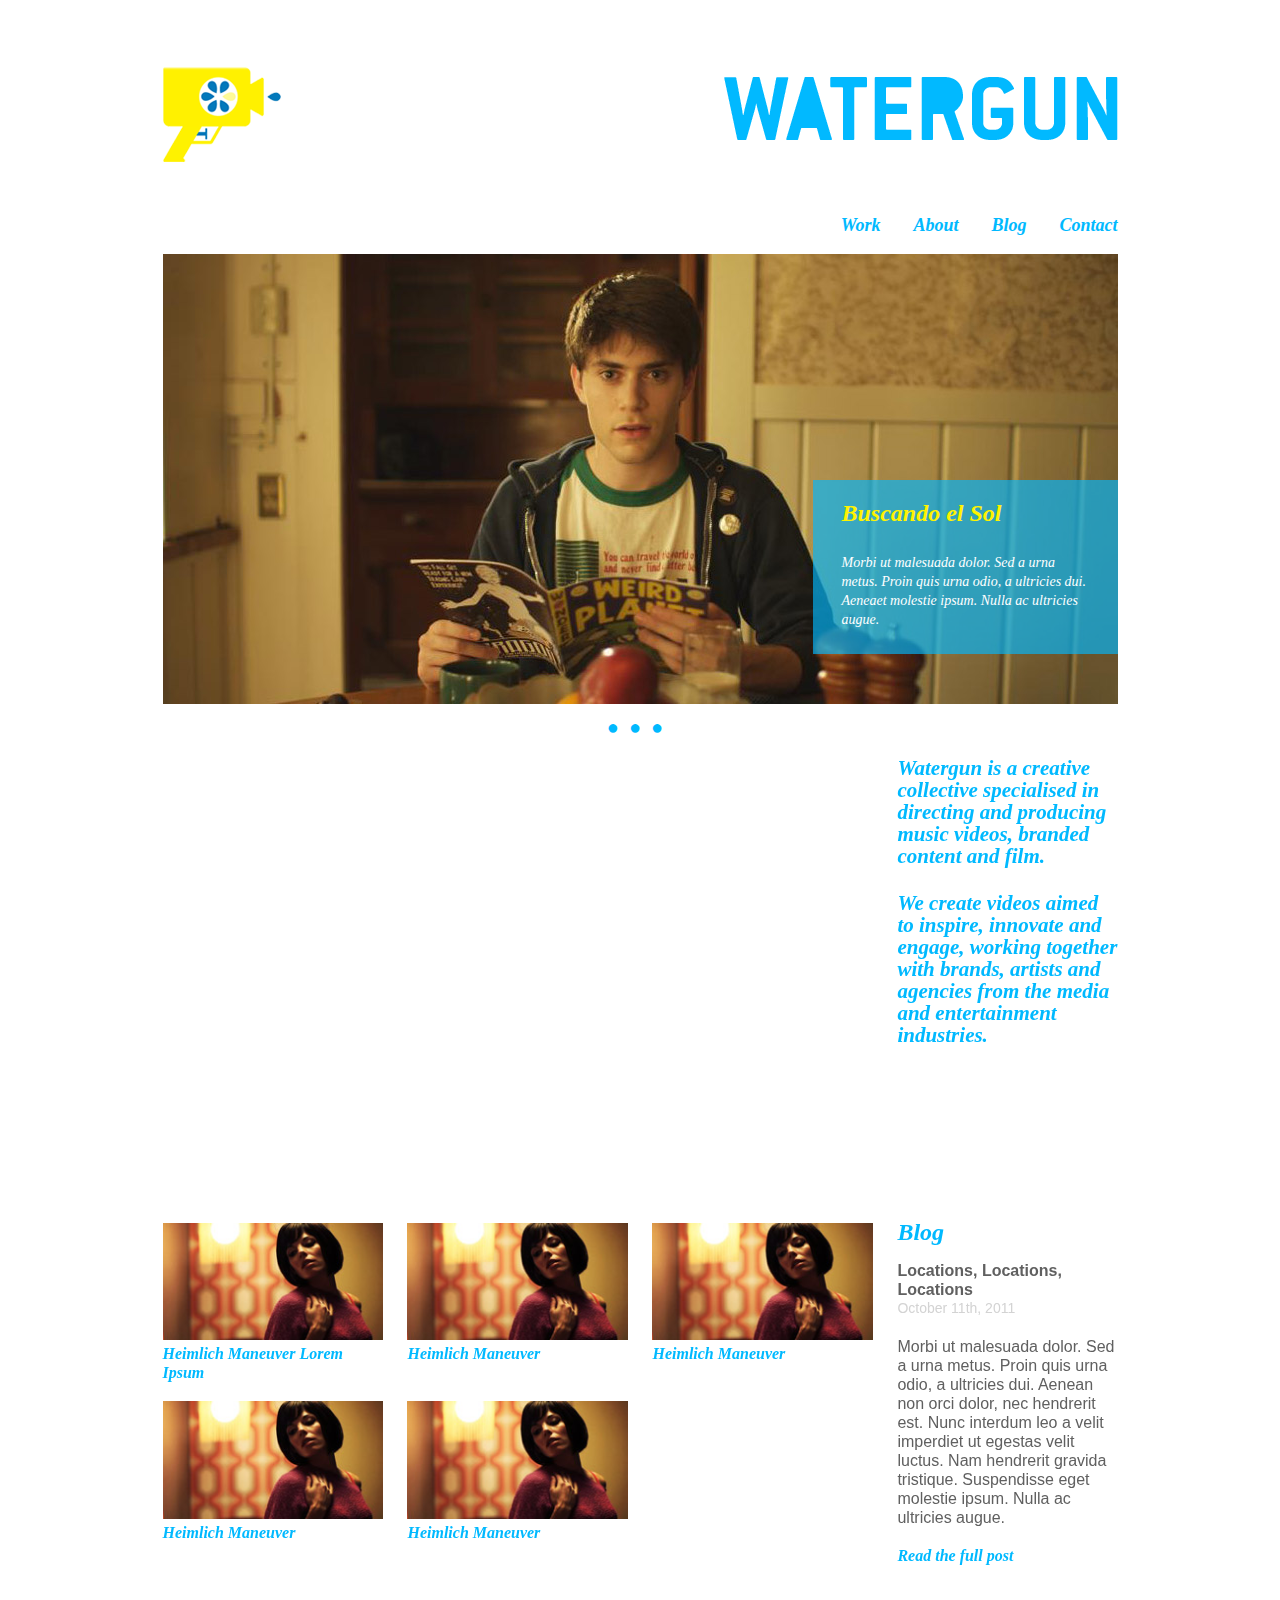
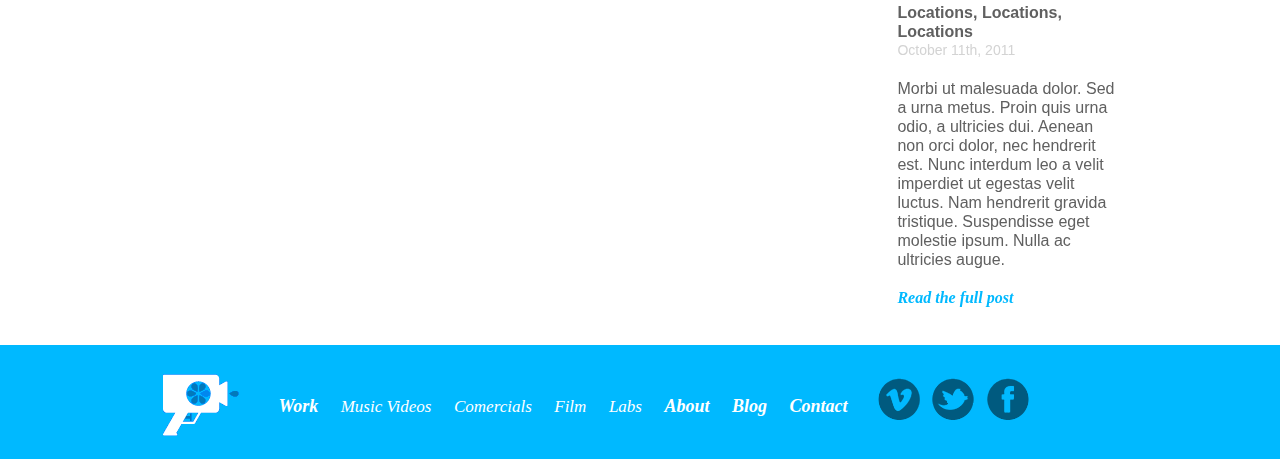
<file: index.html>
<!doctype html>
<!--[if lt IE 7]>      <html class="no-js lt-ie9 lt-ie8 lt-ie7"> <![endif]-->
<!--[if IE 7]>         <html class="no-js lt-ie9 lt-ie8"> <![endif]-->
<!--[if IE 8]>         <html class="no-js lt-ie9"> <![endif]-->
<!--[if gt IE 8]><!--> <html class="no-js"> <!--<![endif]-->
	<head>
		<meta charset="utf-8">
		<meta http-equiv="X-UA-Compatible" content="IE=edge,chrome=1">
	
		<title>Watergun</title>
		<meta name="description" content="">
	
		<meta name="viewport" content="width=device-width">
		<link rel="stylesheet" href="stylesheets/style.css">
	
		<script src="js/libs/modernizr.js"></script>
	</head>
	
	<body class="home">
		<!--[if lt IE 7]><p class=chromeframe>Your browser is <em>ancient!</em> <a href="http://browsehappy.com/">Upgrade to a different browser</a> or <a href="http://www.google.com/chromeframe/?redirect=true">install Google Chrome Frame</a> to experience this site.</p><![endif]-->
		
		<header id="intro" role="banner">
			<hgroup>
				<h1 id="logo"><img src="imgs/logo.png" alt="Watergun"></h1>
				<h2 id="lettering"><img src="imgs/lettering.png" alt="Watergun Lettering"></h2>
			</hgroup>
		</header>

		<nav id="primary-menu">
			<h1 class="outline">Menu</h1>
			<ul class="menu">
				<li>
					<a class="work-toggle" href="#">Work</a>
					<ul class="second-level">
						<li><a href="works.html">All</a></li>
						<li><a href="works.html">Music Videos</a></li>
						<li><a href="works.html">Comercials</a></li>
						<li><a href="works.html">Film</a></li>
						<li><a href="works.html">Labs</a></li>
					</ul>
				</li>
				<li><a href="about.html">About</a></li>
				<li><a href="blog.html">Blog</a></li>
				<li><a href="#">Contact</a></li>
			</ul>
		</nav>


		<section id="featured" class="carousel">
			<h1 class="outline">Featured Works</h1>

			<ul>
				<li>
					<a href="#">
						<article>
							<figure>
								<img src="placeholder/feature1.jpg" alt="feature title">
							</figure>
							<header>
								<h1>Buscando el Sol</h1>
								<p>Morbi ut malesuada dolor. Sed a urna metus. Proin quis urna odio, a ultricies dui. Aeneaet molestie ipsum. Nulla ac ultricies augue.</p>
							</header>
						</article>
					</a>
				</li>
				<li>
					<a href="#">
						<article>
							<figure>
								<img src="placeholder/feature1.jpg" alt="feature title">
							</figure>
							<header>
								<h1>Buscando el Sol</h1>
								<p>Morbi ut malesuada dolor. Sed a urna metus. Proin quis urna odio, a ultricies dui. Aeneaet molestie ipsum. Nulla ac ultricies augue.</p>
							</header>
						</article>
					</a>
				</li>
				<li>
					<a href="#">
						<article>
							<figure>
								<img src="placeholder/feature1.jpg" alt="feature title">
							</figure>
							<header>
								<h1>Buscando el Sol</h1>
								<p>Morbi ut malesuada dolor. Sed a urna metus. Proin quis urna odio, a ultricies dui. Aeneaet molestie ipsum. Nulla ac ultricies augue.</p>
							</header>
						</article>
					</a>	
				</li>
			</ul>
		</section>

		<section id="branding">
			<h1 class="outline">About Watergun</h1>
			<iframe src="http://player.vimeo.com/video/18022468?title=0&amp;byline=0&amp;portrait=0&amp;color=00b8ff" width="710" height="400" webkitAllowFullScreen mozallowfullscreen allowFullScreen></iframe>


			<p>Watergun is a creative collective specialised in directing and producing music videos, branded content and film.</p>
			<p>We create videos aimed to inspire, innovate and engage, working together with brands, artists and agencies from the media and entertainment industries.</p>
		</section>
		
		<section id="all-the-work">
			<h1 class="outline">All the Works</h1>
			<ul>
				<li class="small-work">
					<a href="#">
						<article>
							<h1>Heimlich Maneuver Lorem Ipsum</h1>
							<figure>
								<img src="placeholder/allworks1.jpg" alt="Project Name Still">
							<figure>
						</article>
					</a>
				</li>

				<li class="small-work">
					<a href="#">
						<article>
							<h1>Heimlich Maneuver</h1>
							<figure>
								<img src="placeholder/allworks1.jpg" alt="Project Name Still">
							<figure>
						</article>
					</a>
				</li>

				<li class="small-work">
					<a href="#">
						<article>
							<h1>Heimlich Maneuver</h1>
							<figure>
								<img src="placeholder/allworks1.jpg" alt="Project Name Still">
							<figure>
						</article>
					</a>
				</li>

				<li class="small-work">
					<a href="#">
						<article>
							<h1>Heimlich Maneuver</h1>
							<figure>
								<img src="placeholder/allworks1.jpg" alt="Project Name Still">
							<figure>
						</article>
					</a>
				</li>

				<li class="small-work">
					<a href="#">
						<article>
							<h1>Heimlich Maneuver</h1>
							<figure>
								<img src="placeholder/allworks1.jpg" alt="Project Name Still">
							<figure>
						</article>
					</a>
				</li>

			</ul>
		</section>

		<section id="latest-blog">
			<h1><a href="#">Blog</a></h1>

			<ol>
				<li>
					<article>
						<header>
							<h1>Locations, Locations, Locations</h1>
							<time datetime="1905-11-13T09:00Z">October 11th, 2011</time>
						</header>
						<p>Morbi ut malesuada dolor. Sed a urna metus. Proin quis urna odio, a ultricies dui. Aenean non orci dolor, nec hendrerit est. Nunc interdum leo a velit imperdiet ut egestas velit luctus. Nam hendrerit gravida tristique. Suspendisse eget molestie ipsum. Nulla ac ultricies augue.</p>
						<footer>
							<a class="read-more" href="#">Read the full post</a>
						</footer>
					</article>
				</li>
				<li>
					<article>
						<header>
							<h1>Locations, Locations, Locations</h1>
							<time datetime="1905-11-13T09:00Z">October 11th, 2011</time>
						</header>
						<p>Morbi ut malesuada dolor. Sed a urna metus. Proin quis urna odio, a ultricies dui. Aenean non orci dolor, nec hendrerit est. Nunc interdum leo a velit imperdiet ut egestas velit luctus. Nam hendrerit gravida tristique. Suspendisse eget molestie ipsum. Nulla ac ultricies augue.</p>
						<footer>
							<a class="read-more" href="#">Read the full post</a>
						</footer>
					</article>
				</li>
			</ol>
		</section>

		<footer id="secondary-nav">

			<nav id="footer-nav">
				<h1 class="outline">Footer Menu</h1>
				<ul class="menu">
					<li>
						<a href="#">Work</a>
						<ul class="second-level">
							<li><a href="#">Music Videos</a></li>
							<li><a href="#">Comercials</a></li>
							<li><a href="#">Film</a></li>
							<li><a href="#">Labs</a></li>
						</ul>
					</li>
					<li><a href="#">About</a></li>
					<li><a href="#">Blog</a></li>
					<li><a href="#">Contact</a></li>
				</ul>
			</nav>
			
			<ul id="social">
				<li><a href="#"><img src="imgs/bt-vimeo.png" alt="Watergun's Vimeo"></a></li>
				<li><a href="#"><img src="imgs/bt-twitter.png" alt="Watergun's Twitter"></a></li>
				<li><a href="#"><img src="imgs/bt-facebook.png" alt="Watergun's Facebook"></a></li>
			</ul>
		</footer>

		<script src="//ajax.googleapis.com/ajax/libs/jquery/1.8.2/jquery.min.js"></script>
		<script>window.jQuery || document.write('<script src="js/libs/jquery-1.8.2.min.js"><\/script>')</script>
		<script src="js/plugins/jcarousel.min.js"></script>
		
		
		<script src="js/watergun.js"></script>

	</body>
</html>
</file>
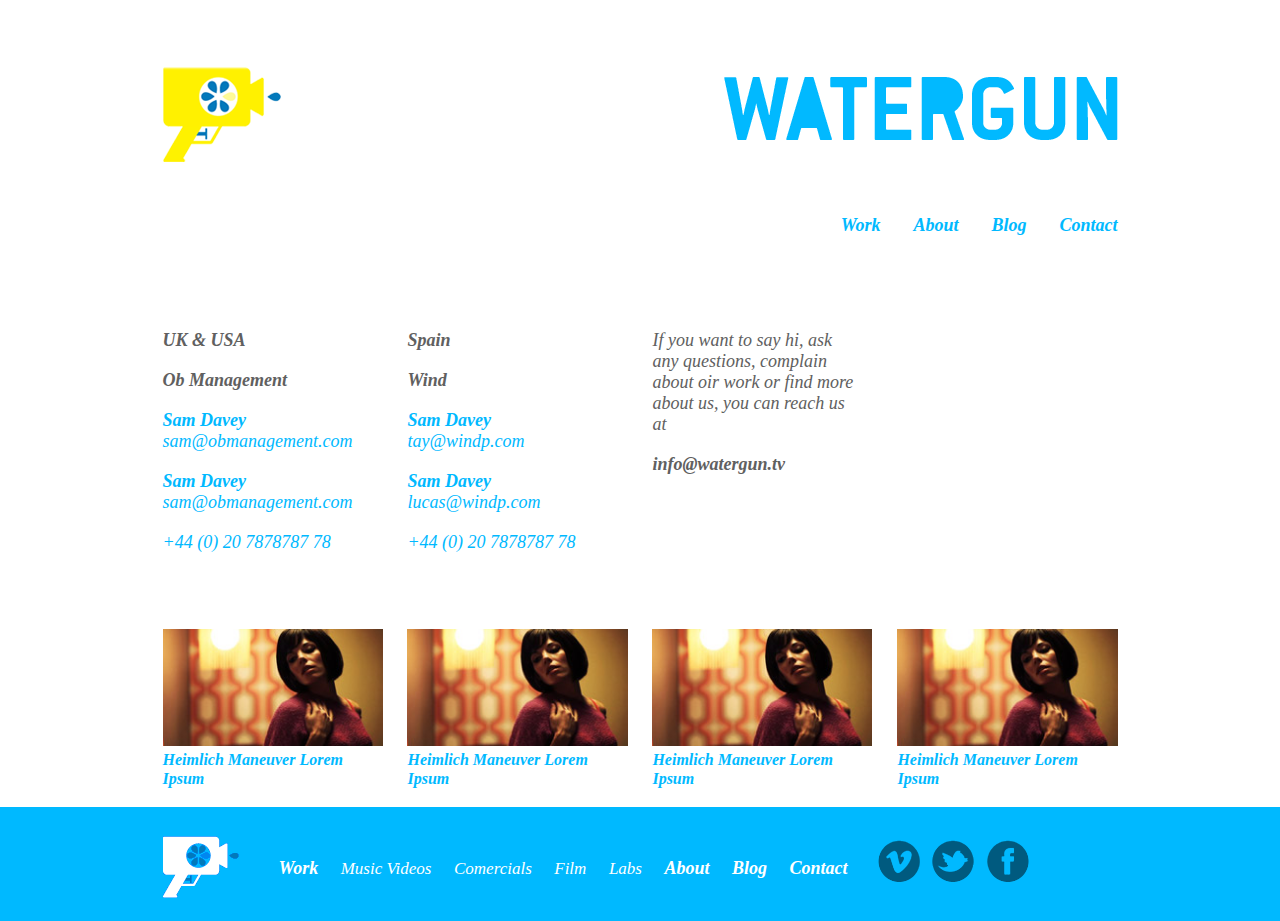
<file: contact.html>
<!doctype html>
<!--[if lt IE 7]>      <html class="no-js lt-ie9 lt-ie8 lt-ie7"> <![endif]-->
<!--[if IE 7]>         <html class="no-js lt-ie9 lt-ie8"> <![endif]-->
<!--[if IE 8]>         <html class="no-js lt-ie9"> <![endif]-->
<!--[if gt IE 8]><!--> <html class="no-js"> <!--<![endif]-->
	<head>
		<meta charset="utf-8">
		<meta http-equiv="X-UA-Compatible" content="IE=edge,chrome=1">
	
		<title>Watergun</title>
		<meta name="description" content="">
	
		<meta name="viewport" content="width=device-width">
		<link rel="stylesheet" href="stylesheets/style.css">
	
		<script src="js/libs/modernizr.js"></script>
	</head>
	
	<body class="contact">
		<!--[if lt IE 7]><p class=chromeframe>Your browser is <em>ancient!</em> <a href="http://browsehappy.com/">Upgrade to a different browser</a> or <a href="http://www.google.com/chromeframe/?redirect=true">install Google Chrome Frame</a> to experience this site.</p><![endif]-->
		
		<header id="intro" role="banner">
			<hgroup>
				<h1 id="logo"><img src="imgs/logo.png" alt="Watergun"></h1>
				<h2 id="lettering"><img src="imgs/lettering.png" alt="Watergun Lettering"></h2>
			</hgroup>
		</header>

		<nav id="primary-menu">
			<h1 class="outline">Menu</h1>
			<ul class="menu">
				<li>
					<a class="work-toggle" href="#">Work</a>
					<ul class="second-level">
						<li><a href="works.html">All</a></li>
						<li><a href="works.html">Music Videos</a></li>
						<li><a href="works.html">Comercials</a></li>
						<li><a href="works.html">Film</a></li>
						<li><a href="works.html">Labs</a></li>
					</ul>
				</li>
				<li><a href="about.html">About</a></li>
				<li><a href="blog.html">Blog</a></li>
				<li><a href="contact.html">Contact</a></li>
			</ul>
		</nav>

		<section id="contact-info">
			<h1 class="outline">Contact Information</h1>
			<article id="uk-usa">
				<hgroup>
					<h1>UK &amp; USA</h1>
					<h2>Ob Management</h2>
				 </hgroup>
				
				 <ul>
					<li>
						<h2>Sam Davey</h2>
						<a href="#">sam@obmanagement.com</a>
					</li>
					<li>
						<h2>Sam Davey</h2>
						<a href="#">sam@obmanagement.com</a>
					</li>
					<li>+44 (0) 20 7878787 78</li>
				 </ul>
			</article>
			<article id="spain">
				<hgroup>
					<h1>Spain</h1>
					<h2>Wind</h2>
				 </hgroup>
				
				 <ul>
					<li>
						<h2>Sam Davey</h2>
						<a href="#">tay@windp.com</a>
					</li>
					<li>
						<h2>Sam Davey</h2>
						<a href="#">lucas@windp.com</a>
					</li>
					<li>+44 (0) 20 7878787 78</li>
				</ul>
			</article>

			<aside>
				 <p>If you want to say hi, ask any questions, complain about oir work or find more about us, you can reach us at <a href="#">info@watergun.tv</a></p>
			</aside>

		</section>


		<section id="latest-works">
			<h1 class="outline">Latest Works</h1>
			<ul>
				<li class="small-work">
					<a href="project.html">
						<article>
							<h1>Heimlich Maneuver Lorem Ipsum</h1>
							<figure>
								<img src="placeholder/allworks1.jpg" alt="Project Name Still">
							<figure>
						</article>
					</a>
				</li>
				<li class="small-work">
					<a href="project.html">
						<article>
							<h1>Heimlich Maneuver Lorem Ipsum</h1>
							<figure>
								<img src="placeholder/allworks1.jpg" alt="Project Name Still">
							<figure>
						</article>
					</a>
				</li>
				<li class="small-work">
					<a href="project.html">
						<article>
							<h1>Heimlich Maneuver Lorem Ipsum</h1>
							<figure>
								<img src="placeholder/allworks1.jpg" alt="Project Name Still">
							<figure>
						</article>
					</a>
				</li>
				<li class="small-work">
					<a href="project.html">
						<article>
							<h1>Heimlich Maneuver Lorem Ipsum</h1>
							<figure>
								<img src="placeholder/allworks1.jpg" alt="Project Name Still">
							<figure>
						</article>
					</a>
				</li>			</ul>
		</section>

	
		<footer id="secondary-nav">

			<nav id="footer-nav">
				<h1 class="outline">Footer Menu</h1>
				<ul class="menu">
					<li>
						<a href="#">Work</a>
						<ul class="second-level">
							<li><a href="#">Music Videos</a></li>
							<li><a href="#">Comercials</a></li>
							<li><a href="#">Film</a></li>
							<li><a href="#">Labs</a></li>
						</ul>
					</li>
					<li><a href="#">About</a></li>
					<li><a href="#">Blog</a></li>
					<li><a href="#">Contact</a></li>
				</ul>
			</nav>
			
			<ul id="social">
				<li><a href="#"><img src="imgs/bt-vimeo.png" alt="Watergun's Vimeo"></a></li>
				<li><a href="#"><img src="imgs/bt-twitter.png" alt="Watergun's Twitter"></a></li>
				<li><a href="#"><img src="imgs/bt-facebook.png" alt="Watergun's Facebook"></a></li>
			</ul>
		</footer>

		<script src="//ajax.googleapis.com/ajax/libs/jquery/1.8.2/jquery.min.js"></script>
		<script>window.jQuery || document.write('<script src="js/libs/jquery-1.8.2.min.js"><\/script>')</script>
		<script src="js/plugins/jcarousel.min.js"></script>
		
		
		<script src="js/watergun.js"></script>

	</body>
</html>
</file>
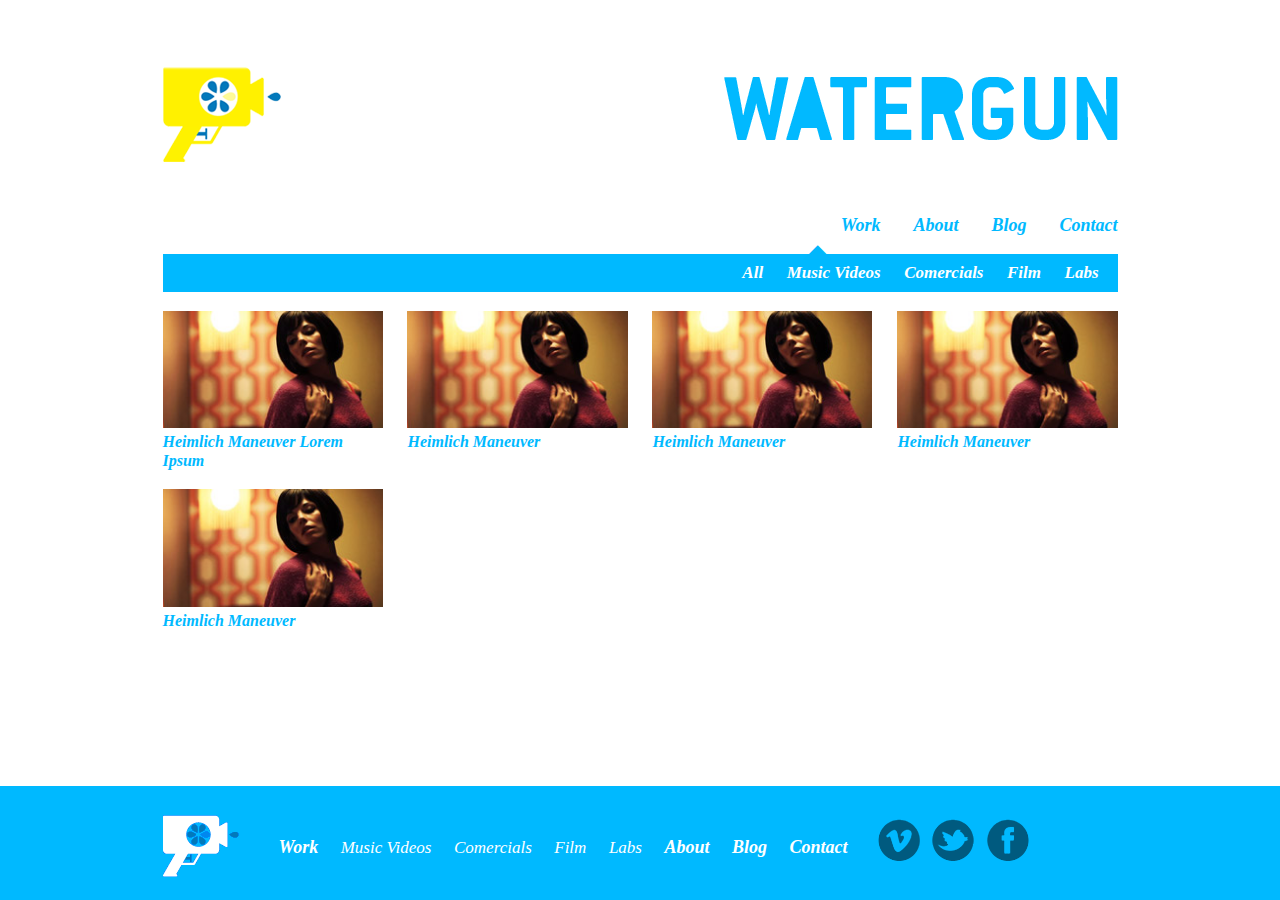
<file: work.html>
<!doctype html>
<!--[if lt IE 7]>      <html class="no-js lt-ie9 lt-ie8 lt-ie7"> <![endif]-->
<!--[if IE 7]>         <html class="no-js lt-ie9 lt-ie8"> <![endif]-->
<!--[if IE 8]>         <html class="no-js lt-ie9"> <![endif]-->
<!--[if gt IE 8]><!--> <html class="no-js"> <!--<![endif]-->
	<head>
		<meta charset="utf-8">
		<meta http-equiv="X-UA-Compatible" content="IE=edge,chrome=1">
	
		<title>Watergun</title>
		<meta name="description" content="">
	
		<meta name="viewport" content="width=device-width">
		<link rel="stylesheet" href="stylesheets/style.css">
	
		<script src="js/libs/modernizr.js"></script>
	</head>
	
	<body class="work">
		<!--[if lt IE 7]><p class=chromeframe>Your browser is <em>ancient!</em> <a href="http://browsehappy.com/">Upgrade to a different browser</a> or <a href="http://www.google.com/chromeframe/?redirect=true">install Google Chrome Frame</a> to experience this site.</p><![endif]-->
		
		<header id="intro" role="banner">
			<hgroup>
				<h1 id="logo"><img src="imgs/logo.png" alt="Watergun"></h1>
				<h2 id="lettering"><img src="imgs/lettering.png" alt="Watergun Lettering"></h2>
			</hgroup>
		</header>

		<nav id="primary-menu">
			<h1 class="outline">Menu</h1>
			<ul class="menu">
				<li>
					<a class="work-toggle" href="#">Work</a>
					<ul class="second-level">
						<li><a href="#">All</a></li>
						<li><a href="#">Music Videos</a></li>
						<li><a href="#">Comercials</a></li>
						<li><a href="#">Film</a></li>
						<li><a href="#">Labs</a></li>
					</ul>
				</li>
				<li><a href="#">About</a></li>
				<li><a href="#">Blog</a></li>
				<li><a href="#">Contact</a></li>
			</ul>
		</nav>

		<section id="all-the-work">
			<h1 class="outline">All the Works</h1>
			<ul>
				<li class="small-work">
					<a href="#">
						<article>
							<h1>Heimlich Maneuver Lorem Ipsum</h1>
							<figure>
								<img src="placeholder/allworks1.jpg" alt="Project Name Still">
							<figure>
						</article>
					</a>
				</li>

				<li class="small-work">
					<a href="#">
						<article>
							<h1>Heimlich Maneuver</h1>
							<figure>
								<img src="placeholder/allworks1.jpg" alt="Project Name Still">
							<figure>
						</article>
					</a>
				</li>

				<li class="small-work">
					<a href="#">
						<article>
							<h1>Heimlich Maneuver</h1>
							<figure>
								<img src="placeholder/allworks1.jpg" alt="Project Name Still">
							<figure>
						</article>
					</a>
				</li>

				<li class="small-work">
					<a href="#">
						<article>
							<h1>Heimlich Maneuver</h1>
							<figure>
								<img src="placeholder/allworks1.jpg" alt="Project Name Still">
							<figure>
						</article>
					</a>
				</li>

				<li class="small-work">
					<a href="#">
						<article>
							<h1>Heimlich Maneuver</h1>
							<figure>
								<img src="placeholder/allworks1.jpg" alt="Project Name Still">
							<figure>
						</article>
					</a>
				</li>

			</ul>
		</section>
	
		<footer id="secondary-nav">

			<nav id="footer-nav">
				<h1 class="outline">Footer Menu</h1>
				<ul class="menu">
					<li>
						<a href="#">Work</a>
						<ul class="second-level">
							<li><a href="#">Music Videos</a></li>
							<li><a href="#">Comercials</a></li>
							<li><a href="#">Film</a></li>
							<li><a href="#">Labs</a></li>
						</ul>
					</li>
					<li><a href="#">About</a></li>
					<li><a href="#">Blog</a></li>
					<li><a href="#">Contact</a></li>
				</ul>
			</nav>
			
			<ul id="social">
				<li><a href="#"><img src="imgs/bt-vimeo.png" alt="Watergun's Vimeo"></a></li>
				<li><a href="#"><img src="imgs/bt-twitter.png" alt="Watergun's Twitter"></a></li>
				<li><a href="#"><img src="imgs/bt-facebook.png" alt="Watergun's Facebook"></a></li>
			</ul>
		</footer>

		<script src="//ajax.googleapis.com/ajax/libs/jquery/1.8.2/jquery.min.js"></script>
		<script>window.jQuery || document.write('<script src="js/libs/jquery-1.8.2.min.js"><\/script>')</script>
		<script src="js/plugins/jcarousel.min.js"></script>
		
		
		<script src="js/watergun.js"></script>

	</body>
</html>
</file>
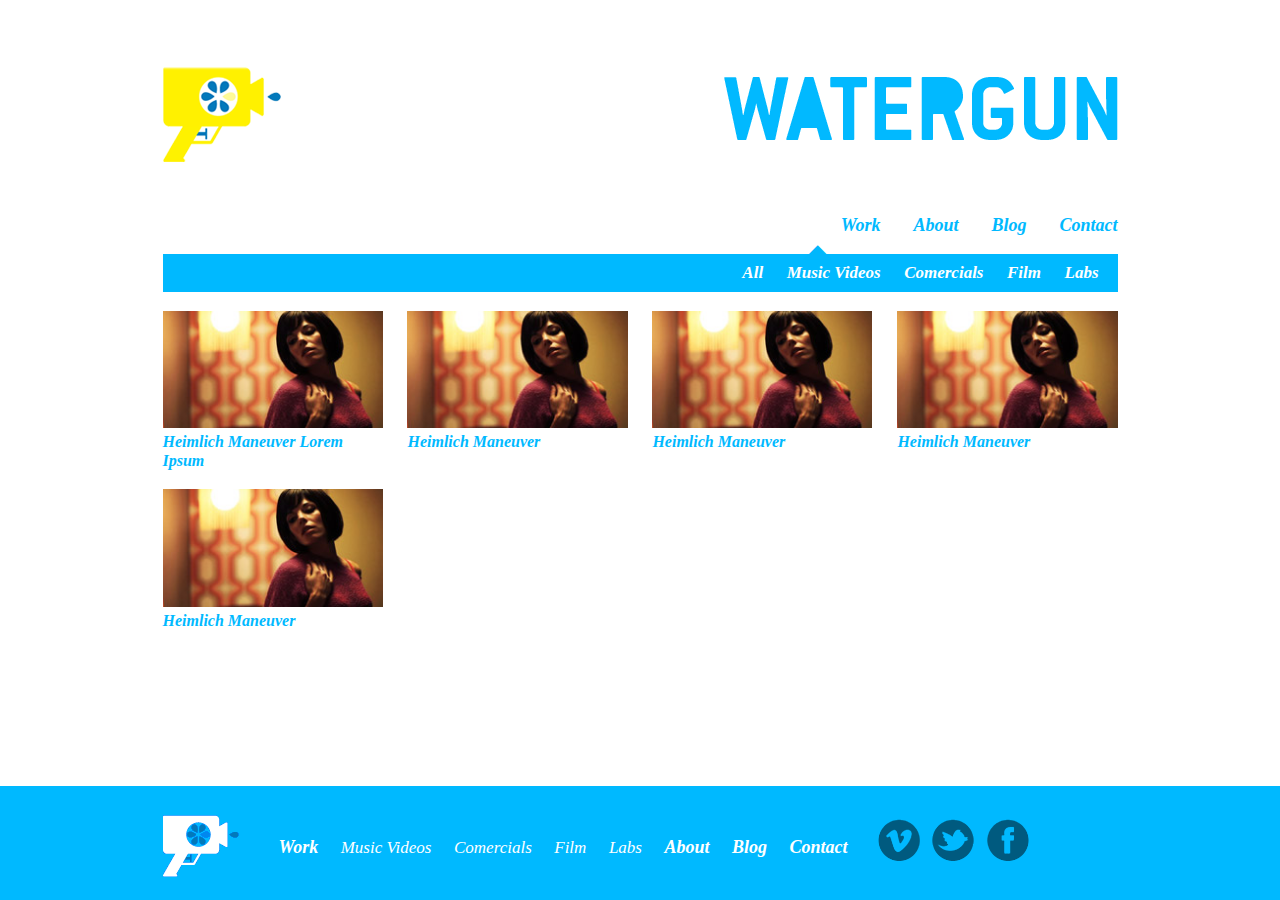
<file: works.html>
<!doctype html>
<!--[if lt IE 7]>      <html class="no-js lt-ie9 lt-ie8 lt-ie7"> <![endif]-->
<!--[if IE 7]>         <html class="no-js lt-ie9 lt-ie8"> <![endif]-->
<!--[if IE 8]>         <html class="no-js lt-ie9"> <![endif]-->
<!--[if gt IE 8]><!--> <html class="no-js"> <!--<![endif]-->
	<head>
		<meta charset="utf-8">
		<meta http-equiv="X-UA-Compatible" content="IE=edge,chrome=1">
	
		<title>Watergun</title>
		<meta name="description" content="">
	
		<meta name="viewport" content="width=device-width">
		<link rel="stylesheet" href="stylesheets/style.css">
	
		<script src="js/libs/modernizr.js"></script>
	</head>
	
	<body class="work">
		<!--[if lt IE 7]><p class=chromeframe>Your browser is <em>ancient!</em> <a href="http://browsehappy.com/">Upgrade to a different browser</a> or <a href="http://www.google.com/chromeframe/?redirect=true">install Google Chrome Frame</a> to experience this site.</p><![endif]-->
		
		<header id="intro" role="banner">
			<hgroup>
				<h1 id="logo"><img src="imgs/logo.png" alt="Watergun"></h1>
				<h2 id="lettering"><img src="imgs/lettering.png" alt="Watergun Lettering"></h2>
			</hgroup>
		</header>

		<nav id="primary-menu">
			<h1 class="outline">Menu</h1>
			<ul class="menu">
				<li>
					<a class="work-toggle" href="#">Work</a>
					<ul class="second-level">
						<li><a href="works.html">All</a></li>
						<li><a href="works.html">Music Videos</a></li>
						<li><a href="works.html">Comercials</a></li>
						<li><a href="works.html">Film</a></li>
						<li><a href="works.html">Labs</a></li>
					</ul>
				</li>
				<li><a href="about.html">About</a></li>
				<li><a href="blog.html">Blog</a></li>
				<li><a href="#">Contact</a></li>
			</ul>
		</nav>

		<section id="all-the-work">
			<h1 class="outline">All the Works</h1>
			<ul>
				<li class="small-work">
					<a href="#">
						<article>
							<h1>Heimlich Maneuver Lorem Ipsum</h1>
							<figure>
								<img src="placeholder/allworks1.jpg" alt="Project Name Still">
							<figure>
						</article>
					</a>
				</li>

				<li class="small-work">
					<a href="#">
						<article>
							<h1>Heimlich Maneuver</h1>
							<figure>
								<img src="placeholder/allworks1.jpg" alt="Project Name Still">
							<figure>
						</article>
					</a>
				</li>

				<li class="small-work">
					<a href="#">
						<article>
							<h1>Heimlich Maneuver</h1>
							<figure>
								<img src="placeholder/allworks1.jpg" alt="Project Name Still">
							<figure>
						</article>
					</a>
				</li>

				<li class="small-work">
					<a href="#">
						<article>
							<h1>Heimlich Maneuver</h1>
							<figure>
								<img src="placeholder/allworks1.jpg" alt="Project Name Still">
							<figure>
						</article>
					</a>
				</li>

				<li class="small-work">
					<a href="#">
						<article>
							<h1>Heimlich Maneuver</h1>
							<figure>
								<img src="placeholder/allworks1.jpg" alt="Project Name Still">
							<figure>
						</article>
					</a>
				</li>

			</ul>
		</section>
	
		<footer id="secondary-nav">

			<nav id="footer-nav">
				<h1 class="outline">Footer Menu</h1>
				<ul class="menu">
					<li>
						<a href="#">Work</a>
						<ul class="second-level">
							<li><a href="#">Music Videos</a></li>
							<li><a href="#">Comercials</a></li>
							<li><a href="#">Film</a></li>
							<li><a href="#">Labs</a></li>
						</ul>
					</li>
					<li><a href="#">About</a></li>
					<li><a href="#">Blog</a></li>
					<li><a href="#">Contact</a></li>
				</ul>
			</nav>
			
			<ul id="social">
				<li><a href="#"><img src="imgs/bt-vimeo.png" alt="Watergun's Vimeo"></a></li>
				<li><a href="#"><img src="imgs/bt-twitter.png" alt="Watergun's Twitter"></a></li>
				<li><a href="#"><img src="imgs/bt-facebook.png" alt="Watergun's Facebook"></a></li>
			</ul>
		</footer>

		<script src="//ajax.googleapis.com/ajax/libs/jquery/1.8.2/jquery.min.js"></script>
		<script>window.jQuery || document.write('<script src="js/libs/jquery-1.8.2.min.js"><\/script>')</script>
		<script src="js/plugins/jcarousel.min.js"></script>
		
		
		<script src="js/watergun.js"></script>

	</body>
</html>
</file>
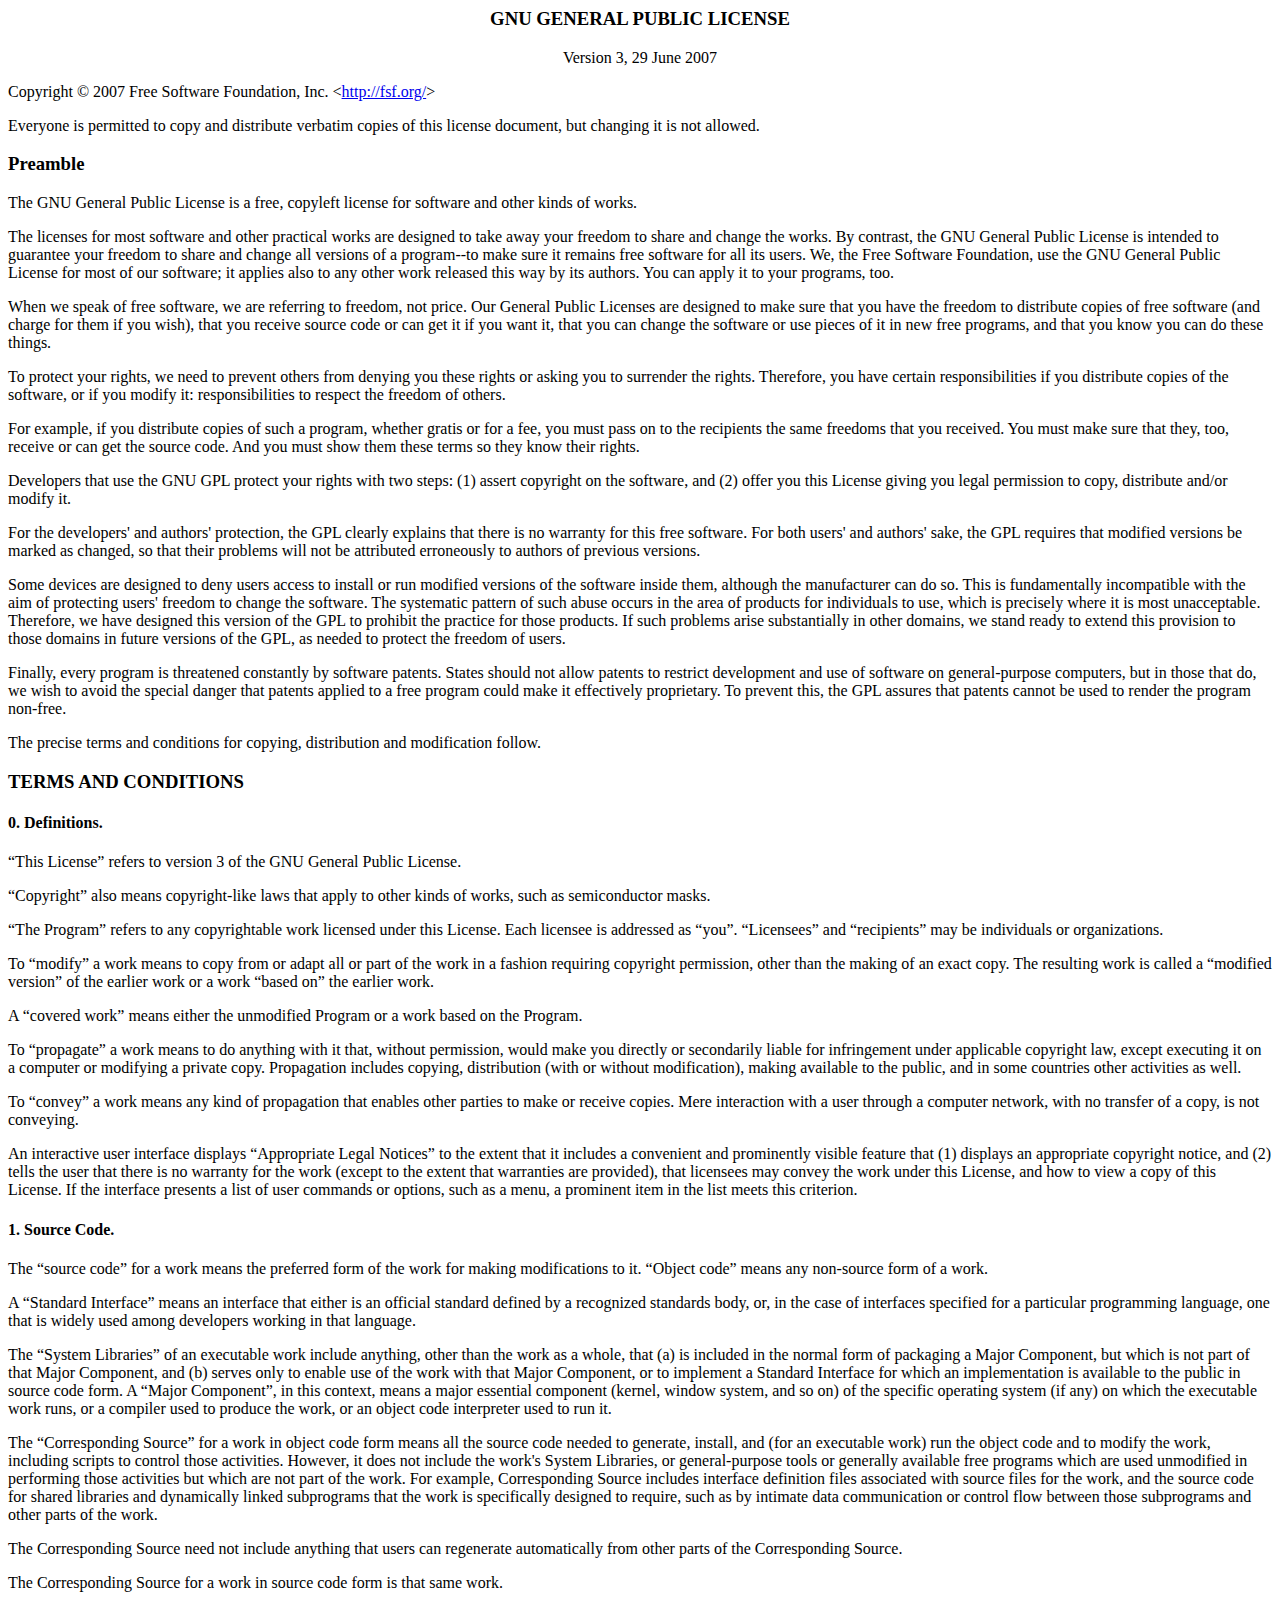
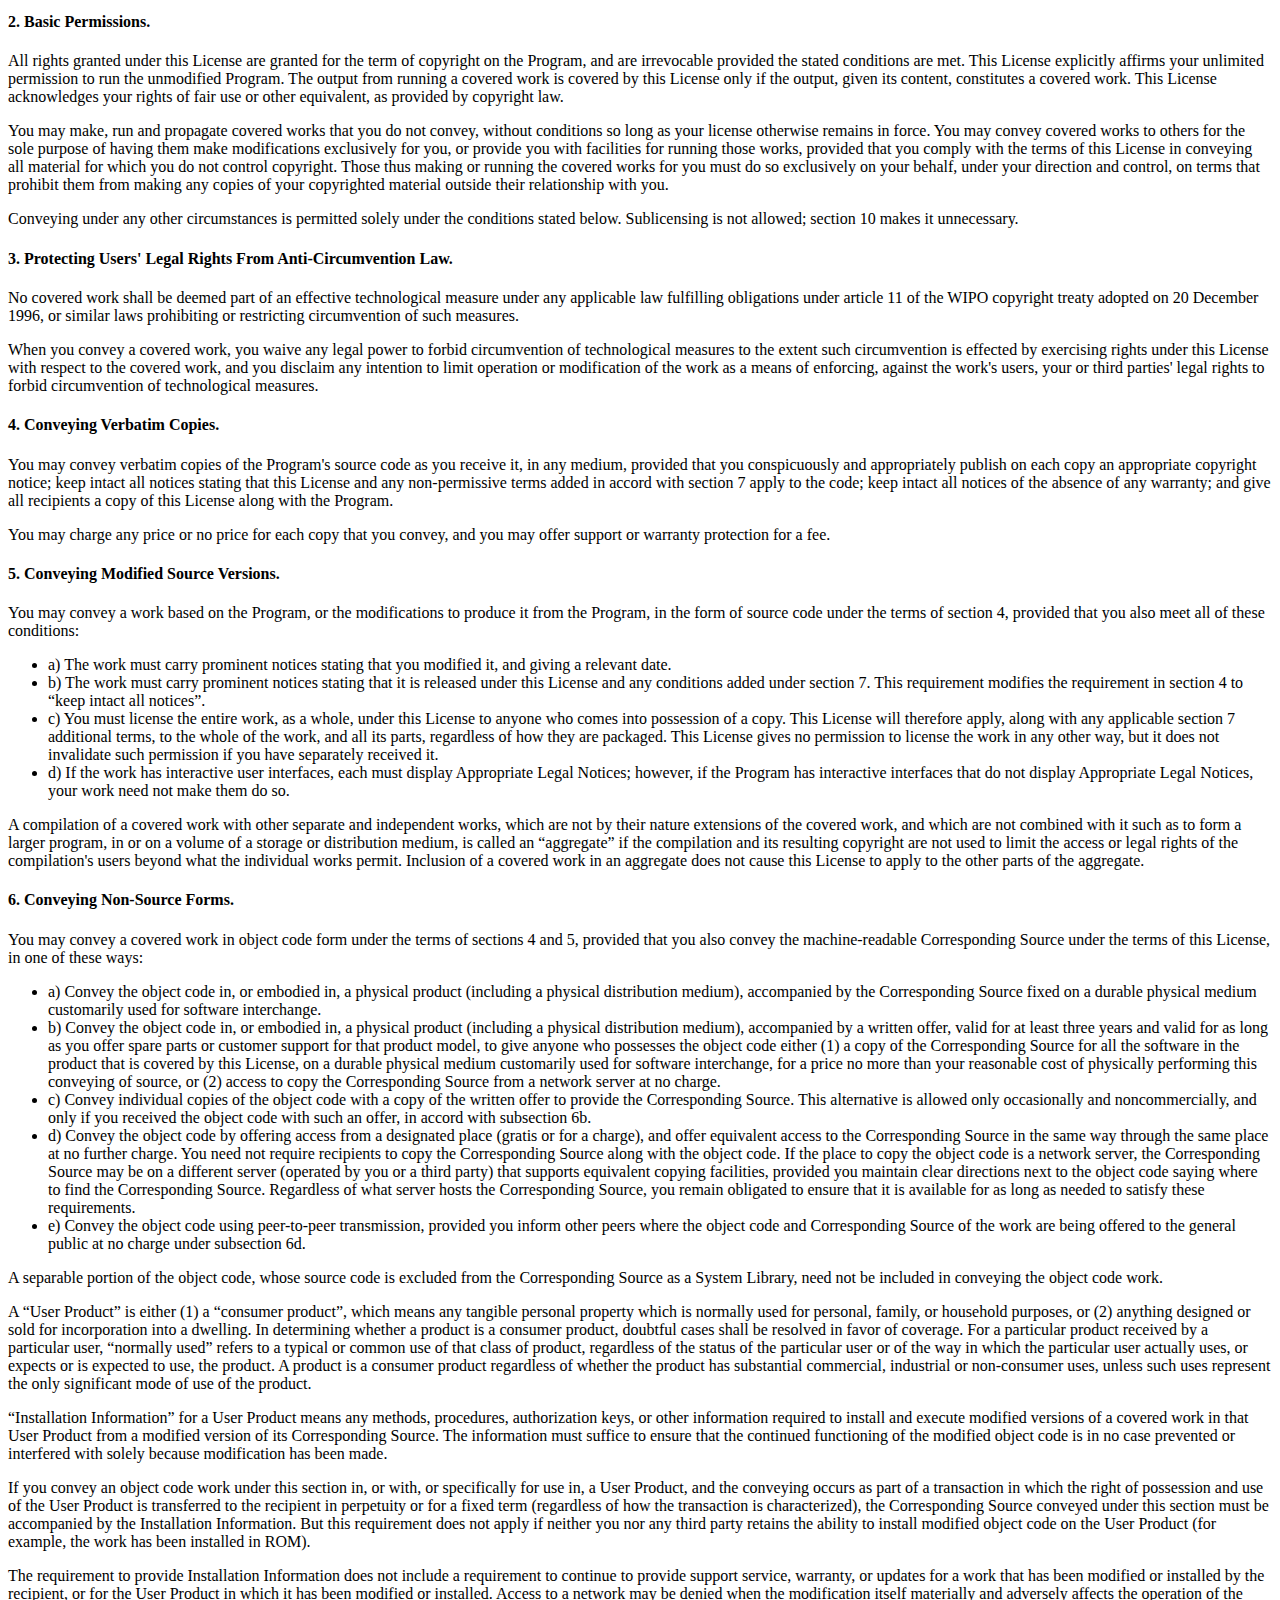
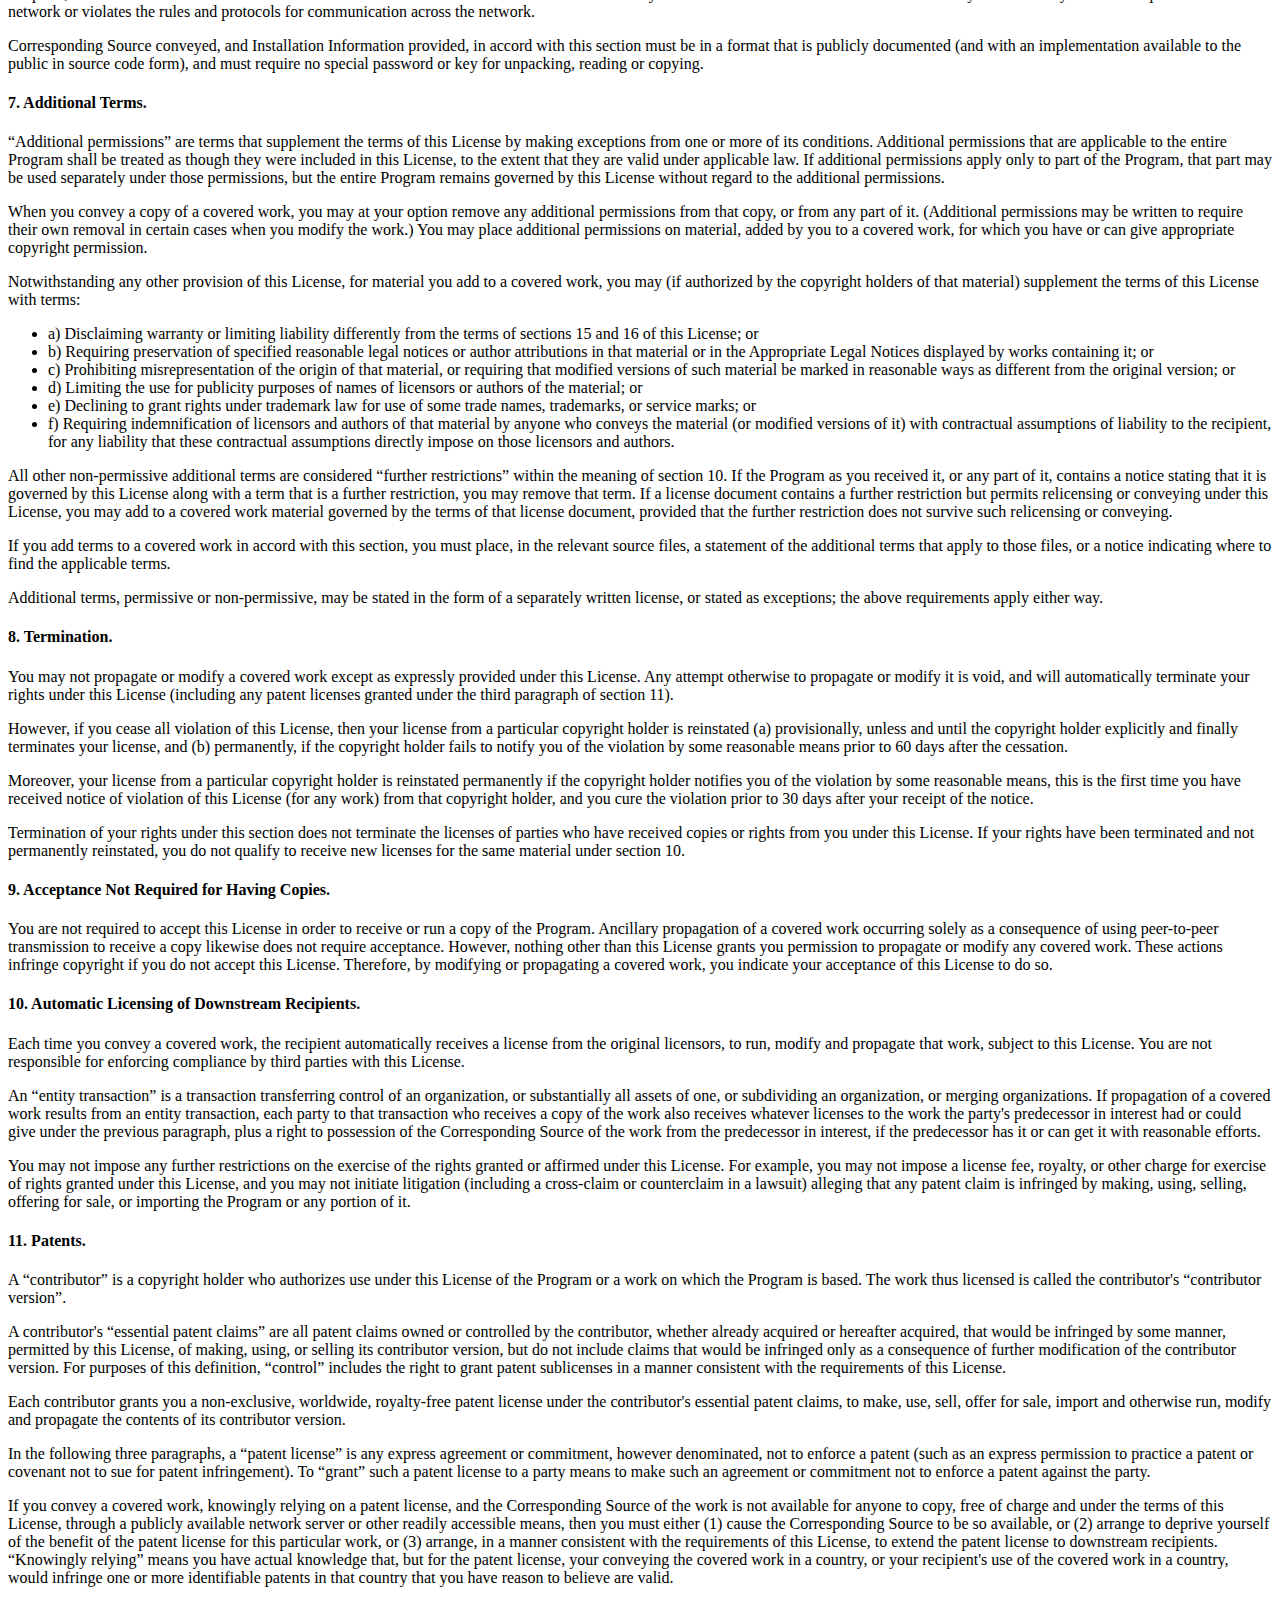
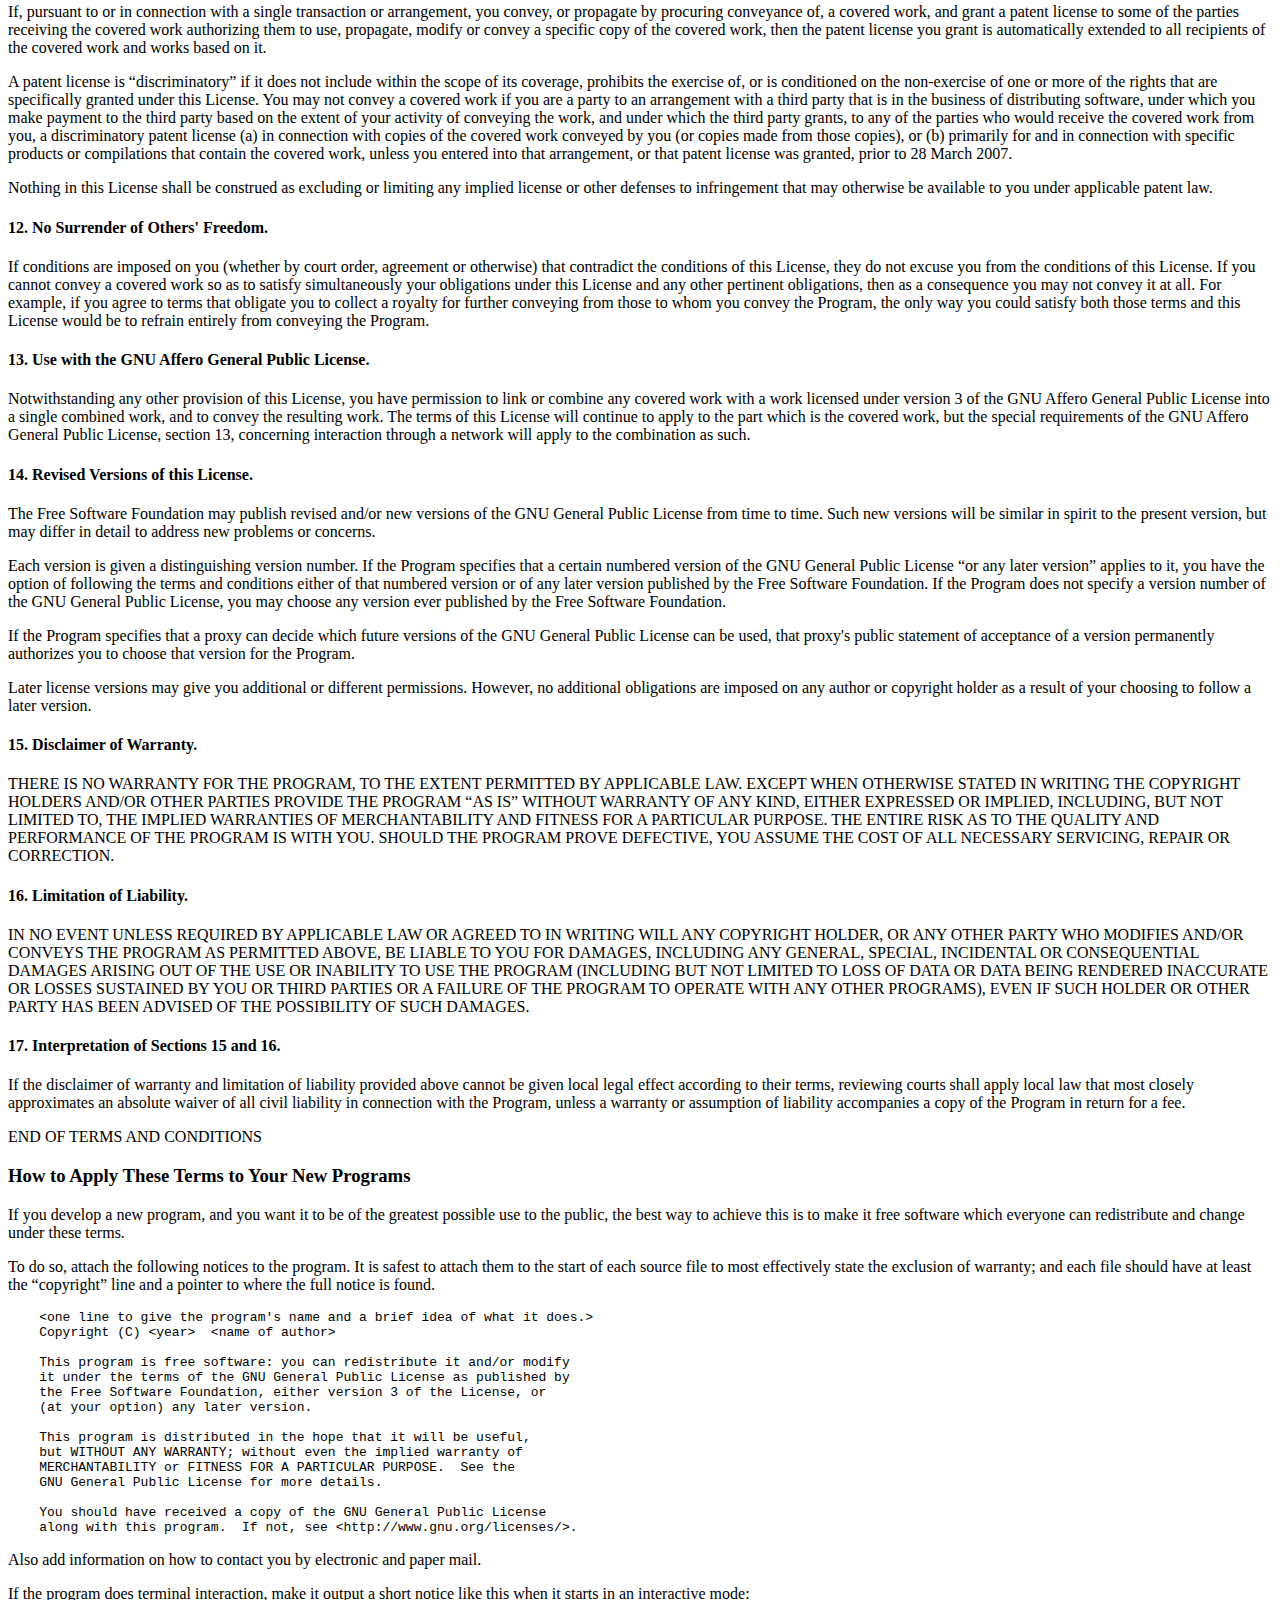
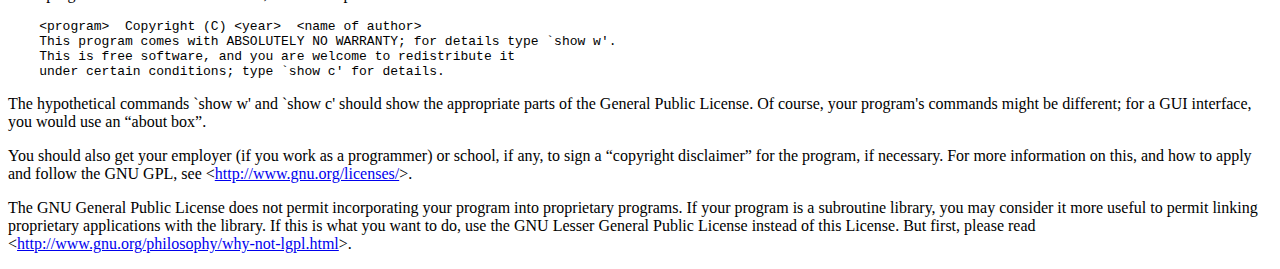
<file: wordpress/wp-content/plugins/infinite-scroll/license.html>
<!DOCTYPE html PUBLIC "-//W3C//DTD HTML 4.01 Transitional//EN">

<html><head>
 <meta http-equiv="Content-Type" content="text/html; charset=utf-8">
 <title>GNU General Public License v3.0 - GNU Project - Free Software Foundation (FSF)</title>
 <link rel="alternate" type="application/rdf+xml"
       href="http://www.gnu.org/licenses/gpl-3.0.rdf" /> 
</head>
<body>
<h3 style="text-align: center;">GNU GENERAL PUBLIC LICENSE</h3>
<p style="text-align: center;">Version 3, 29 June 2007</p>

<p>Copyright &copy; 2007 Free Software Foundation, Inc.
 &lt;<a href="http://fsf.org/">http://fsf.org/</a>&gt;</p><p>
 Everyone is permitted to copy and distribute verbatim copies
 of this license document, but changing it is not allowed.</p>

<h3><a name="preamble"></a>Preamble</h3>

<p>The GNU General Public License is a free, copyleft license for
software and other kinds of works.</p>

<p>The licenses for most software and other practical works are designed
to take away your freedom to share and change the works.  By contrast,
the GNU General Public License is intended to guarantee your freedom to
share and change all versions of a program--to make sure it remains free
software for all its users.  We, the Free Software Foundation, use the
GNU General Public License for most of our software; it applies also to
any other work released this way by its authors.  You can apply it to
your programs, too.</p>

<p>When we speak of free software, we are referring to freedom, not
price.  Our General Public Licenses are designed to make sure that you
have the freedom to distribute copies of free software (and charge for
them if you wish), that you receive source code or can get it if you
want it, that you can change the software or use pieces of it in new
free programs, and that you know you can do these things.</p>

<p>To protect your rights, we need to prevent others from denying you
these rights or asking you to surrender the rights.  Therefore, you have
certain responsibilities if you distribute copies of the software, or if
you modify it: responsibilities to respect the freedom of others.</p>

<p>For example, if you distribute copies of such a program, whether
gratis or for a fee, you must pass on to the recipients the same
freedoms that you received.  You must make sure that they, too, receive
or can get the source code.  And you must show them these terms so they
know their rights.</p>

<p>Developers that use the GNU GPL protect your rights with two steps:
(1) assert copyright on the software, and (2) offer you this License
giving you legal permission to copy, distribute and/or modify it.</p>

<p>For the developers' and authors' protection, the GPL clearly explains
that there is no warranty for this free software.  For both users' and
authors' sake, the GPL requires that modified versions be marked as
changed, so that their problems will not be attributed erroneously to
authors of previous versions.</p>

<p>Some devices are designed to deny users access to install or run
modified versions of the software inside them, although the manufacturer
can do so.  This is fundamentally incompatible with the aim of
protecting users' freedom to change the software.  The systematic
pattern of such abuse occurs in the area of products for individuals to
use, which is precisely where it is most unacceptable.  Therefore, we
have designed this version of the GPL to prohibit the practice for those
products.  If such problems arise substantially in other domains, we
stand ready to extend this provision to those domains in future versions
of the GPL, as needed to protect the freedom of users.</p>

<p>Finally, every program is threatened constantly by software patents.
States should not allow patents to restrict development and use of
software on general-purpose computers, but in those that do, we wish to
avoid the special danger that patents applied to a free program could
make it effectively proprietary.  To prevent this, the GPL assures that
patents cannot be used to render the program non-free.</p>

<p>The precise terms and conditions for copying, distribution and
modification follow.</p>

<h3><a name="terms"></a>TERMS AND CONDITIONS</h3>

<h4><a name="section0"></a>0. Definitions.</h4>

<p>&ldquo;This License&rdquo; refers to version 3 of the GNU General Public License.</p>

<p>&ldquo;Copyright&rdquo; also means copyright-like laws that apply to other kinds of
works, such as semiconductor masks.</p>
 
<p>&ldquo;The Program&rdquo; refers to any copyrightable work licensed under this
License.  Each licensee is addressed as &ldquo;you&rdquo;.  &ldquo;Licensees&rdquo; and
&ldquo;recipients&rdquo; may be individuals or organizations.</p>

<p>To &ldquo;modify&rdquo; a work means to copy from or adapt all or part of the work
in a fashion requiring copyright permission, other than the making of an
exact copy.  The resulting work is called a &ldquo;modified version&rdquo; of the
earlier work or a work &ldquo;based on&rdquo; the earlier work.</p>

<p>A &ldquo;covered work&rdquo; means either the unmodified Program or a work based
on the Program.</p>

<p>To &ldquo;propagate&rdquo; a work means to do anything with it that, without
permission, would make you directly or secondarily liable for
infringement under applicable copyright law, except executing it on a
computer or modifying a private copy.  Propagation includes copying,
distribution (with or without modification), making available to the
public, and in some countries other activities as well.</p>

<p>To &ldquo;convey&rdquo; a work means any kind of propagation that enables other
parties to make or receive copies.  Mere interaction with a user through
a computer network, with no transfer of a copy, is not conveying.</p>

<p>An interactive user interface displays &ldquo;Appropriate Legal Notices&rdquo;
to the extent that it includes a convenient and prominently visible
feature that (1) displays an appropriate copyright notice, and (2)
tells the user that there is no warranty for the work (except to the
extent that warranties are provided), that licensees may convey the
work under this License, and how to view a copy of this License.  If
the interface presents a list of user commands or options, such as a
menu, a prominent item in the list meets this criterion.</p>

<h4><a name="section1"></a>1. Source Code.</h4>

<p>The &ldquo;source code&rdquo; for a work means the preferred form of the work
for making modifications to it.  &ldquo;Object code&rdquo; means any non-source
form of a work.</p>

<p>A &ldquo;Standard Interface&rdquo; means an interface that either is an official
standard defined by a recognized standards body, or, in the case of
interfaces specified for a particular programming language, one that
is widely used among developers working in that language.</p>

<p>The &ldquo;System Libraries&rdquo; of an executable work include anything, other
than the work as a whole, that (a) is included in the normal form of
packaging a Major Component, but which is not part of that Major
Component, and (b) serves only to enable use of the work with that
Major Component, or to implement a Standard Interface for which an
implementation is available to the public in source code form.  A
&ldquo;Major Component&rdquo;, in this context, means a major essential component
(kernel, window system, and so on) of the specific operating system
(if any) on which the executable work runs, or a compiler used to
produce the work, or an object code interpreter used to run it.</p>

<p>The &ldquo;Corresponding Source&rdquo; for a work in object code form means all
the source code needed to generate, install, and (for an executable
work) run the object code and to modify the work, including scripts to
control those activities.  However, it does not include the work's
System Libraries, or general-purpose tools or generally available free
programs which are used unmodified in performing those activities but
which are not part of the work.  For example, Corresponding Source
includes interface definition files associated with source files for
the work, and the source code for shared libraries and dynamically
linked subprograms that the work is specifically designed to require,
such as by intimate data communication or control flow between those
subprograms and other parts of the work.</p>

<p>The Corresponding Source need not include anything that users
can regenerate automatically from other parts of the Corresponding
Source.</p>

<p>The Corresponding Source for a work in source code form is that
same work.</p>

<h4><a name="section2"></a>2. Basic Permissions.</h4>

<p>All rights granted under this License are granted for the term of
copyright on the Program, and are irrevocable provided the stated
conditions are met.  This License explicitly affirms your unlimited
permission to run the unmodified Program.  The output from running a
covered work is covered by this License only if the output, given its
content, constitutes a covered work.  This License acknowledges your
rights of fair use or other equivalent, as provided by copyright law.</p>

<p>You may make, run and propagate covered works that you do not
convey, without conditions so long as your license otherwise remains
in force.  You may convey covered works to others for the sole purpose
of having them make modifications exclusively for you, or provide you
with facilities for running those works, provided that you comply with
the terms of this License in conveying all material for which you do
not control copyright.  Those thus making or running the covered works
for you must do so exclusively on your behalf, under your direction
and control, on terms that prohibit them from making any copies of
your copyrighted material outside their relationship with you.</p>

<p>Conveying under any other circumstances is permitted solely under
the conditions stated below.  Sublicensing is not allowed; section 10
makes it unnecessary.</p>

<h4><a name="section3"></a>3. Protecting Users' Legal Rights From Anti-Circumvention Law.</h4>

<p>No covered work shall be deemed part of an effective technological
measure under any applicable law fulfilling obligations under article
11 of the WIPO copyright treaty adopted on 20 December 1996, or
similar laws prohibiting or restricting circumvention of such
measures.</p>

<p>When you convey a covered work, you waive any legal power to forbid
circumvention of technological measures to the extent such circumvention
is effected by exercising rights under this License with respect to
the covered work, and you disclaim any intention to limit operation or
modification of the work as a means of enforcing, against the work's
users, your or third parties' legal rights to forbid circumvention of
technological measures.</p>

<h4><a name="section4"></a>4. Conveying Verbatim Copies.</h4>

<p>You may convey verbatim copies of the Program's source code as you
receive it, in any medium, provided that you conspicuously and
appropriately publish on each copy an appropriate copyright notice;
keep intact all notices stating that this License and any
non-permissive terms added in accord with section 7 apply to the code;
keep intact all notices of the absence of any warranty; and give all
recipients a copy of this License along with the Program.</p>

<p>You may charge any price or no price for each copy that you convey,
and you may offer support or warranty protection for a fee.</p>

<h4><a name="section5"></a>5. Conveying Modified Source Versions.</h4>

<p>You may convey a work based on the Program, or the modifications to
produce it from the Program, in the form of source code under the
terms of section 4, provided that you also meet all of these conditions:</p>

<ul>
<li>a) The work must carry prominent notices stating that you modified
    it, and giving a relevant date.</li>

<li>b) The work must carry prominent notices stating that it is
    released under this License and any conditions added under section
    7.  This requirement modifies the requirement in section 4 to
    &ldquo;keep intact all notices&rdquo;.</li>

<li>c) You must license the entire work, as a whole, under this
    License to anyone who comes into possession of a copy.  This
    License will therefore apply, along with any applicable section 7
    additional terms, to the whole of the work, and all its parts,
    regardless of how they are packaged.  This License gives no
    permission to license the work in any other way, but it does not
    invalidate such permission if you have separately received it.</li>

<li>d) If the work has interactive user interfaces, each must display
    Appropriate Legal Notices; however, if the Program has interactive
    interfaces that do not display Appropriate Legal Notices, your
    work need not make them do so.</li>
</ul>

<p>A compilation of a covered work with other separate and independent
works, which are not by their nature extensions of the covered work,
and which are not combined with it such as to form a larger program,
in or on a volume of a storage or distribution medium, is called an
&ldquo;aggregate&rdquo; if the compilation and its resulting copyright are not
used to limit the access or legal rights of the compilation's users
beyond what the individual works permit.  Inclusion of a covered work
in an aggregate does not cause this License to apply to the other
parts of the aggregate.</p>

<h4><a name="section6"></a>6. Conveying Non-Source Forms.</h4>

<p>You may convey a covered work in object code form under the terms
of sections 4 and 5, provided that you also convey the
machine-readable Corresponding Source under the terms of this License,
in one of these ways:</p>

<ul>
<li>a) Convey the object code in, or embodied in, a physical product
    (including a physical distribution medium), accompanied by the
    Corresponding Source fixed on a durable physical medium
    customarily used for software interchange.</li>

<li>b) Convey the object code in, or embodied in, a physical product
    (including a physical distribution medium), accompanied by a
    written offer, valid for at least three years and valid for as
    long as you offer spare parts or customer support for that product
    model, to give anyone who possesses the object code either (1) a
    copy of the Corresponding Source for all the software in the
    product that is covered by this License, on a durable physical
    medium customarily used for software interchange, for a price no
    more than your reasonable cost of physically performing this
    conveying of source, or (2) access to copy the
    Corresponding Source from a network server at no charge.</li>

<li>c) Convey individual copies of the object code with a copy of the
    written offer to provide the Corresponding Source.  This
    alternative is allowed only occasionally and noncommercially, and
    only if you received the object code with such an offer, in accord
    with subsection 6b.</li>

<li>d) Convey the object code by offering access from a designated
    place (gratis or for a charge), and offer equivalent access to the
    Corresponding Source in the same way through the same place at no
    further charge.  You need not require recipients to copy the
    Corresponding Source along with the object code.  If the place to
    copy the object code is a network server, the Corresponding Source
    may be on a different server (operated by you or a third party)
    that supports equivalent copying facilities, provided you maintain
    clear directions next to the object code saying where to find the
    Corresponding Source.  Regardless of what server hosts the
    Corresponding Source, you remain obligated to ensure that it is
    available for as long as needed to satisfy these requirements.</li>

<li>e) Convey the object code using peer-to-peer transmission, provided
    you inform other peers where the object code and Corresponding
    Source of the work are being offered to the general public at no
    charge under subsection 6d.</li>
</ul>

<p>A separable portion of the object code, whose source code is excluded
from the Corresponding Source as a System Library, need not be
included in conveying the object code work.</p>

<p>A &ldquo;User Product&rdquo; is either (1) a &ldquo;consumer product&rdquo;, which means any
tangible personal property which is normally used for personal, family,
or household purposes, or (2) anything designed or sold for incorporation
into a dwelling.  In determining whether a product is a consumer product,
doubtful cases shall be resolved in favor of coverage.  For a particular
product received by a particular user, &ldquo;normally used&rdquo; refers to a
typical or common use of that class of product, regardless of the status
of the particular user or of the way in which the particular user
actually uses, or expects or is expected to use, the product.  A product
is a consumer product regardless of whether the product has substantial
commercial, industrial or non-consumer uses, unless such uses represent
the only significant mode of use of the product.</p>

<p>&ldquo;Installation Information&rdquo; for a User Product means any methods,
procedures, authorization keys, or other information required to install
and execute modified versions of a covered work in that User Product from
a modified version of its Corresponding Source.  The information must
suffice to ensure that the continued functioning of the modified object
code is in no case prevented or interfered with solely because
modification has been made.</p>

<p>If you convey an object code work under this section in, or with, or
specifically for use in, a User Product, and the conveying occurs as
part of a transaction in which the right of possession and use of the
User Product is transferred to the recipient in perpetuity or for a
fixed term (regardless of how the transaction is characterized), the
Corresponding Source conveyed under this section must be accompanied
by the Installation Information.  But this requirement does not apply
if neither you nor any third party retains the ability to install
modified object code on the User Product (for example, the work has
been installed in ROM).</p>

<p>The requirement to provide Installation Information does not include a
requirement to continue to provide support service, warranty, or updates
for a work that has been modified or installed by the recipient, or for
the User Product in which it has been modified or installed.  Access to a
network may be denied when the modification itself materially and
adversely affects the operation of the network or violates the rules and
protocols for communication across the network.</p>

<p>Corresponding Source conveyed, and Installation Information provided,
in accord with this section must be in a format that is publicly
documented (and with an implementation available to the public in
source code form), and must require no special password or key for
unpacking, reading or copying.</p>

<h4><a name="section7"></a>7. Additional Terms.</h4>

<p>&ldquo;Additional permissions&rdquo; are terms that supplement the terms of this
License by making exceptions from one or more of its conditions.
Additional permissions that are applicable to the entire Program shall
be treated as though they were included in this License, to the extent
that they are valid under applicable law.  If additional permissions
apply only to part of the Program, that part may be used separately
under those permissions, but the entire Program remains governed by
this License without regard to the additional permissions.</p>

<p>When you convey a copy of a covered work, you may at your option
remove any additional permissions from that copy, or from any part of
it.  (Additional permissions may be written to require their own
removal in certain cases when you modify the work.)  You may place
additional permissions on material, added by you to a covered work,
for which you have or can give appropriate copyright permission.</p>

<p>Notwithstanding any other provision of this License, for material you
add to a covered work, you may (if authorized by the copyright holders of
that material) supplement the terms of this License with terms:</p>

<ul>
<li>a) Disclaiming warranty or limiting liability differently from the
    terms of sections 15 and 16 of this License; or</li>

<li>b) Requiring preservation of specified reasonable legal notices or
    author attributions in that material or in the Appropriate Legal
    Notices displayed by works containing it; or</li>

<li>c) Prohibiting misrepresentation of the origin of that material, or
    requiring that modified versions of such material be marked in
    reasonable ways as different from the original version; or</li>

<li>d) Limiting the use for publicity purposes of names of licensors or
    authors of the material; or</li>

<li>e) Declining to grant rights under trademark law for use of some
    trade names, trademarks, or service marks; or</li>

<li>f) Requiring indemnification of licensors and authors of that
    material by anyone who conveys the material (or modified versions of
    it) with contractual assumptions of liability to the recipient, for
    any liability that these contractual assumptions directly impose on
    those licensors and authors.</li>
</ul>

<p>All other non-permissive additional terms are considered &ldquo;further
restrictions&rdquo; within the meaning of section 10.  If the Program as you
received it, or any part of it, contains a notice stating that it is
governed by this License along with a term that is a further
restriction, you may remove that term.  If a license document contains
a further restriction but permits relicensing or conveying under this
License, you may add to a covered work material governed by the terms
of that license document, provided that the further restriction does
not survive such relicensing or conveying.</p>

<p>If you add terms to a covered work in accord with this section, you
must place, in the relevant source files, a statement of the
additional terms that apply to those files, or a notice indicating
where to find the applicable terms.</p>

<p>Additional terms, permissive or non-permissive, may be stated in the
form of a separately written license, or stated as exceptions;
the above requirements apply either way.</p>

<h4><a name="section8"></a>8. Termination.</h4>

<p>You may not propagate or modify a covered work except as expressly
provided under this License.  Any attempt otherwise to propagate or
modify it is void, and will automatically terminate your rights under
this License (including any patent licenses granted under the third
paragraph of section 11).</p>

<p>However, if you cease all violation of this License, then your
license from a particular copyright holder is reinstated (a)
provisionally, unless and until the copyright holder explicitly and
finally terminates your license, and (b) permanently, if the copyright
holder fails to notify you of the violation by some reasonable means
prior to 60 days after the cessation.</p>

<p>Moreover, your license from a particular copyright holder is
reinstated permanently if the copyright holder notifies you of the
violation by some reasonable means, this is the first time you have
received notice of violation of this License (for any work) from that
copyright holder, and you cure the violation prior to 30 days after
your receipt of the notice.</p>

<p>Termination of your rights under this section does not terminate the
licenses of parties who have received copies or rights from you under
this License.  If your rights have been terminated and not permanently
reinstated, you do not qualify to receive new licenses for the same
material under section 10.</p>

<h4><a name="section9"></a>9. Acceptance Not Required for Having Copies.</h4>

<p>You are not required to accept this License in order to receive or
run a copy of the Program.  Ancillary propagation of a covered work
occurring solely as a consequence of using peer-to-peer transmission
to receive a copy likewise does not require acceptance.  However,
nothing other than this License grants you permission to propagate or
modify any covered work.  These actions infringe copyright if you do
not accept this License.  Therefore, by modifying or propagating a
covered work, you indicate your acceptance of this License to do so.</p>

<h4><a name="section10"></a>10. Automatic Licensing of Downstream Recipients.</h4>

<p>Each time you convey a covered work, the recipient automatically
receives a license from the original licensors, to run, modify and
propagate that work, subject to this License.  You are not responsible
for enforcing compliance by third parties with this License.</p>

<p>An &ldquo;entity transaction&rdquo; is a transaction transferring control of an
organization, or substantially all assets of one, or subdividing an
organization, or merging organizations.  If propagation of a covered
work results from an entity transaction, each party to that
transaction who receives a copy of the work also receives whatever
licenses to the work the party's predecessor in interest had or could
give under the previous paragraph, plus a right to possession of the
Corresponding Source of the work from the predecessor in interest, if
the predecessor has it or can get it with reasonable efforts.</p>

<p>You may not impose any further restrictions on the exercise of the
rights granted or affirmed under this License.  For example, you may
not impose a license fee, royalty, or other charge for exercise of
rights granted under this License, and you may not initiate litigation
(including a cross-claim or counterclaim in a lawsuit) alleging that
any patent claim is infringed by making, using, selling, offering for
sale, or importing the Program or any portion of it.</p>

<h4><a name="section11"></a>11. Patents.</h4>

<p>A &ldquo;contributor&rdquo; is a copyright holder who authorizes use under this
License of the Program or a work on which the Program is based.  The
work thus licensed is called the contributor's &ldquo;contributor version&rdquo;.</p>

<p>A contributor's &ldquo;essential patent claims&rdquo; are all patent claims
owned or controlled by the contributor, whether already acquired or
hereafter acquired, that would be infringed by some manner, permitted
by this License, of making, using, or selling its contributor version,
but do not include claims that would be infringed only as a
consequence of further modification of the contributor version.  For
purposes of this definition, &ldquo;control&rdquo; includes the right to grant
patent sublicenses in a manner consistent with the requirements of
this License.</p>

<p>Each contributor grants you a non-exclusive, worldwide, royalty-free
patent license under the contributor's essential patent claims, to
make, use, sell, offer for sale, import and otherwise run, modify and
propagate the contents of its contributor version.</p>

<p>In the following three paragraphs, a &ldquo;patent license&rdquo; is any express
agreement or commitment, however denominated, not to enforce a patent
(such as an express permission to practice a patent or covenant not to
sue for patent infringement).  To &ldquo;grant&rdquo; such a patent license to a
party means to make such an agreement or commitment not to enforce a
patent against the party.</p>

<p>If you convey a covered work, knowingly relying on a patent license,
and the Corresponding Source of the work is not available for anyone
to copy, free of charge and under the terms of this License, through a
publicly available network server or other readily accessible means,
then you must either (1) cause the Corresponding Source to be so
available, or (2) arrange to deprive yourself of the benefit of the
patent license for this particular work, or (3) arrange, in a manner
consistent with the requirements of this License, to extend the patent
license to downstream recipients.  &ldquo;Knowingly relying&rdquo; means you have
actual knowledge that, but for the patent license, your conveying the
covered work in a country, or your recipient's use of the covered work
in a country, would infringe one or more identifiable patents in that
country that you have reason to believe are valid.</p>
  
<p>If, pursuant to or in connection with a single transaction or
arrangement, you convey, or propagate by procuring conveyance of, a
covered work, and grant a patent license to some of the parties
receiving the covered work authorizing them to use, propagate, modify
or convey a specific copy of the covered work, then the patent license
you grant is automatically extended to all recipients of the covered
work and works based on it.</p>

<p>A patent license is &ldquo;discriminatory&rdquo; if it does not include within
the scope of its coverage, prohibits the exercise of, or is
conditioned on the non-exercise of one or more of the rights that are
specifically granted under this License.  You may not convey a covered
work if you are a party to an arrangement with a third party that is
in the business of distributing software, under which you make payment
to the third party based on the extent of your activity of conveying
the work, and under which the third party grants, to any of the
parties who would receive the covered work from you, a discriminatory
patent license (a) in connection with copies of the covered work
conveyed by you (or copies made from those copies), or (b) primarily
for and in connection with specific products or compilations that
contain the covered work, unless you entered into that arrangement,
or that patent license was granted, prior to 28 March 2007.</p>

<p>Nothing in this License shall be construed as excluding or limiting
any implied license or other defenses to infringement that may
otherwise be available to you under applicable patent law.</p>

<h4><a name="section12"></a>12. No Surrender of Others' Freedom.</h4>

<p>If conditions are imposed on you (whether by court order, agreement or
otherwise) that contradict the conditions of this License, they do not
excuse you from the conditions of this License.  If you cannot convey a
covered work so as to satisfy simultaneously your obligations under this
License and any other pertinent obligations, then as a consequence you may
not convey it at all.  For example, if you agree to terms that obligate you
to collect a royalty for further conveying from those to whom you convey
the Program, the only way you could satisfy both those terms and this
License would be to refrain entirely from conveying the Program.</p>

<h4><a name="section13"></a>13. Use with the GNU Affero General Public License.</h4>

<p>Notwithstanding any other provision of this License, you have
permission to link or combine any covered work with a work licensed
under version 3 of the GNU Affero General Public License into a single
combined work, and to convey the resulting work.  The terms of this
License will continue to apply to the part which is the covered work,
but the special requirements of the GNU Affero General Public License,
section 13, concerning interaction through a network will apply to the
combination as such.</p>

<h4><a name="section14"></a>14. Revised Versions of this License.</h4>

<p>The Free Software Foundation may publish revised and/or new versions of
the GNU General Public License from time to time.  Such new versions will
be similar in spirit to the present version, but may differ in detail to
address new problems or concerns.</p>

<p>Each version is given a distinguishing version number.  If the
Program specifies that a certain numbered version of the GNU General
Public License &ldquo;or any later version&rdquo; applies to it, you have the
option of following the terms and conditions either of that numbered
version or of any later version published by the Free Software
Foundation.  If the Program does not specify a version number of the
GNU General Public License, you may choose any version ever published
by the Free Software Foundation.</p>

<p>If the Program specifies that a proxy can decide which future
versions of the GNU General Public License can be used, that proxy's
public statement of acceptance of a version permanently authorizes you
to choose that version for the Program.</p>

<p>Later license versions may give you additional or different
permissions.  However, no additional obligations are imposed on any
author or copyright holder as a result of your choosing to follow a
later version.</p>

<h4><a name="section15"></a>15. Disclaimer of Warranty.</h4>

<p>THERE IS NO WARRANTY FOR THE PROGRAM, TO THE EXTENT PERMITTED BY
APPLICABLE LAW.  EXCEPT WHEN OTHERWISE STATED IN WRITING THE COPYRIGHT
HOLDERS AND/OR OTHER PARTIES PROVIDE THE PROGRAM &ldquo;AS IS&rdquo; WITHOUT WARRANTY
OF ANY KIND, EITHER EXPRESSED OR IMPLIED, INCLUDING, BUT NOT LIMITED TO,
THE IMPLIED WARRANTIES OF MERCHANTABILITY AND FITNESS FOR A PARTICULAR
PURPOSE.  THE ENTIRE RISK AS TO THE QUALITY AND PERFORMANCE OF THE PROGRAM
IS WITH YOU.  SHOULD THE PROGRAM PROVE DEFECTIVE, YOU ASSUME THE COST OF
ALL NECESSARY SERVICING, REPAIR OR CORRECTION.</p>

<h4><a name="section16"></a>16. Limitation of Liability.</h4>

<p>IN NO EVENT UNLESS REQUIRED BY APPLICABLE LAW OR AGREED TO IN WRITING
WILL ANY COPYRIGHT HOLDER, OR ANY OTHER PARTY WHO MODIFIES AND/OR CONVEYS
THE PROGRAM AS PERMITTED ABOVE, BE LIABLE TO YOU FOR DAMAGES, INCLUDING ANY
GENERAL, SPECIAL, INCIDENTAL OR CONSEQUENTIAL DAMAGES ARISING OUT OF THE
USE OR INABILITY TO USE THE PROGRAM (INCLUDING BUT NOT LIMITED TO LOSS OF
DATA OR DATA BEING RENDERED INACCURATE OR LOSSES SUSTAINED BY YOU OR THIRD
PARTIES OR A FAILURE OF THE PROGRAM TO OPERATE WITH ANY OTHER PROGRAMS),
EVEN IF SUCH HOLDER OR OTHER PARTY HAS BEEN ADVISED OF THE POSSIBILITY OF
SUCH DAMAGES.</p>

<h4><a name="section17"></a>17. Interpretation of Sections 15 and 16.</h4>

<p>If the disclaimer of warranty and limitation of liability provided
above cannot be given local legal effect according to their terms,
reviewing courts shall apply local law that most closely approximates
an absolute waiver of all civil liability in connection with the
Program, unless a warranty or assumption of liability accompanies a
copy of the Program in return for a fee.</p>

<p>END OF TERMS AND CONDITIONS</p>

<h3><a name="howto"></a>How to Apply These Terms to Your New Programs</h3>

<p>If you develop a new program, and you want it to be of the greatest
possible use to the public, the best way to achieve this is to make it
free software which everyone can redistribute and change under these terms.</p>

<p>To do so, attach the following notices to the program.  It is safest
to attach them to the start of each source file to most effectively
state the exclusion of warranty; and each file should have at least
the &ldquo;copyright&rdquo; line and a pointer to where the full notice is found.</p>

<pre>    &lt;one line to give the program's name and a brief idea of what it does.&gt;
    Copyright (C) &lt;year&gt;  &lt;name of author&gt;

    This program is free software: you can redistribute it and/or modify
    it under the terms of the GNU General Public License as published by
    the Free Software Foundation, either version 3 of the License, or
    (at your option) any later version.

    This program is distributed in the hope that it will be useful,
    but WITHOUT ANY WARRANTY; without even the implied warranty of
    MERCHANTABILITY or FITNESS FOR A PARTICULAR PURPOSE.  See the
    GNU General Public License for more details.

    You should have received a copy of the GNU General Public License
    along with this program.  If not, see &lt;http://www.gnu.org/licenses/&gt;.
</pre>

<p>Also add information on how to contact you by electronic and paper mail.</p>

<p>If the program does terminal interaction, make it output a short
notice like this when it starts in an interactive mode:</p>

<pre>    &lt;program&gt;  Copyright (C) &lt;year&gt;  &lt;name of author&gt;
    This program comes with ABSOLUTELY NO WARRANTY; for details type `show w'.
    This is free software, and you are welcome to redistribute it
    under certain conditions; type `show c' for details.
</pre>

<p>The hypothetical commands `show w' and `show c' should show the appropriate
parts of the General Public License.  Of course, your program's commands
might be different; for a GUI interface, you would use an &ldquo;about box&rdquo;.</p>

<p>You should also get your employer (if you work as a programmer) or school,
if any, to sign a &ldquo;copyright disclaimer&rdquo; for the program, if necessary.
For more information on this, and how to apply and follow the GNU GPL, see
&lt;<a href="http://www.gnu.org/licenses/">http://www.gnu.org/licenses/</a>&gt;.</p>

<p>The GNU General Public License does not permit incorporating your program
into proprietary programs.  If your program is a subroutine library, you
may consider it more useful to permit linking proprietary applications with
the library.  If this is what you want to do, use the GNU Lesser General
Public License instead of this License.  But first, please read
&lt;<a href="http://www.gnu.org/philosophy/why-not-lgpl.html">http://www.gnu.org/philosophy/why-not-lgpl.html</a>&gt;.</p>

</body></html>
</file>
<file: stylesheets/style.css>
@charset "UTF-8";
/*  based on HTML5 Boilerplate */
/* 
  html5doctor.com Reset Stylesheet (Eric Meyer's Reset Reloaded + HTML5 baseline)
  v1.4 2009-07-27 | Authors: Eric Meyer & Richard Clark
  html5doctor.com/html-5-reset-stylesheet/
*/
html, body, div, span, object, iframe,
h1, h2, h3, h4, h5, h6, p, blockquote, pre,
abbr, address, cite, code,
del, dfn, em, img, ins, kbd, q, samp,
small, strong, sub, sup, var,
b, i,
dl, dt, dd, ol, ul, li,
fieldset, form, label, legend,
table, caption, tbody, tfoot, thead, tr, th, td,
article, aside, canvas, details, figcaption, figure,
footer, header, hgroup, menu, nav, section, summary,
time, mark, audio, video {
  margin: 0;
  padding: 0;
  border: 0;
  outline: 0;
  font-size: 100%;
  vertical-align: baseline;
  background: transparent;
  list-style: none;
  font-weight: 400;
}

article, aside, details, figcaption, figure,
footer, header, hgroup, menu, nav, section {
  display: block;
}

button, input, select, textarea {
  margin: 0;
}

ul {
  list-style: none;
}

blockquote, q {
  quotes: none;
}

blockquote:before, blockquote:after,
q:before, q:after {
  content: '';
  content: none;
}

a {
  margin: 0;
  padding: 0;
  vertical-align: baseline;
}

ins {
  background-color: #ff9;
  color: #000;
  text-decoration: none;
}

mark {
  background-color: #ff9;
  color: #000;
  font-style: italic;
  font-weight: bold;
}

del {
  text-decoration: line-through;
}

abbr[title], dfn[title] {
  border-bottom: 1px dotted;
  cursor: help;
}

table {
  border-collapse: collapse;
  border-spacing: 0;
}

/* tables still need cellspacing="0" in the markup */
input, select {
  vertical-align: middle;
}

/* END RESET CSS */
a {
  color: #00b9ff;
  text-decoration: none;
}
a figure {
  background: #00b9ff;
}
a, a img, a p, a h1 {
  -webkit-transition: opacity, 0.2s;
  -moz-transition: opacity, 0.2s;
  -o-transition: opacity, 0.2s;
  transition: opacity, 0.2s;
}
a:hover, a:hover img, a:hover h1 {
  filter: progid:DXImageTransform.Microsoft.Alpha(Opacity=50);
  opacity: 0.5;
}

strong {
  font-weight: 800;
}

em {
  font-style: italic;
}

img {
  display: block;
}

.outline {
  display: none;
}

html {
  font-family: "Helvetica Neue", Arial, sans-serif;
  font-size: 16px;
  line-height: 19px;
  min-height: 100%;
  -webkit-box-sizing: border-box;
  -moz-box-sizing: border-box;
  box-sizing: border-box;
  border-bottom: 114px solid #00b9ff;
  position: relative;
}

body {
  *zoom: 1;
  max-width: 955px;
  _width: 955px;
  margin-left: auto;
  margin-right: auto;
  padding-left: 26px;
  padding-right: 26px;
  padding-top: 66.5px;
  color: #606060;
  height: 100%;
  min-height: 100%;
}
body:after {
  content: "";
  display: table;
  clear: both;
}

#intro {
  width: 100%;
  float: left;
  margin-right: 2.60521%;
  display: inline;
  margin-bottom: 50px;
}
#intro img {
  display: inline;
}
#intro #logo {
  display: inline;
}
#intro #lettering {
  float: right;
  position: relative;
  top: 10px;
}

.menu li {
  display: inline;
  font-size: 18px;
  -webkit-font-smoothing: antialiased;
  font-family: Georgia, "Times New Roman", serif;
  font-style: italic;
  font-weight: 800;
  color: #00b9ff;
}
.menu li ul {
  display: inline;
}
.menu li .second-level li {
  font-size: 17px;
}

#primary-menu {
  position: relative;
  width: 100%;
  float: left;
  margin-right: 2.60521%;
  display: inline;
  text-align: right;
  margin-bottom: 19px;
}
#primary-menu .second-level {
  width: 100%;
  float: right;
  margin-right: 0;
  #margin-left: -26px;
  display: inline;
  position: absolute;
  z-index: 1;
  top: 38px;
  left: 0;
  background: rgba(1, 183, 252, 0.65);
  padding: 9.5px 0;
}
#primary-menu .second-level a {
  color: #fff;
}
#primary-menu .second-level li {
  margin: 0 19px 0 0;
}
#primary-menu .second-level:after {
  content: '▴';
  font-style: normal;
  font-size: 250px;
  position: absolute;
  top: -13px;
  right: 295px;
  color: #01b7fc;
  font-size: 19px;
  -webkit-transform: scale(3, 1.5);
  -moz-transform: scale(3, 1.5);
  -ms-transform: scale(3, 1.5);
  -o-transform: scale(3, 1.5);
  transform: scale(3, 1.5);
}
#primary-menu li {
  margin-left: 28.5px;
}

#featured {
  width: 100%;
  float: left;
  margin-right: 2.60521%;
  display: inline;
  margin-bottom: 19px;
}
#featured li {
  position: relative;
  margin-bottom: 19px;
  font-family: Georgia, "Times New Roman", serif;
  font-style: italic;
  font-weight: 800;
  color: #00b9ff;
}
#featured li img {
  width: 100%;
}
#featured li:hover header {
  filter: progid:DXImageTransform.Microsoft.Alpha(Opacity=90);
  opacity: 0.9;
}
#featured header {
  width: 247px;
  max-height: 200px;
  background: rgba(0, 185, 255, 0.65);
  position: absolute;
  bottom: 50px;
  right: 0%;
  padding: 24px 29px;
  -webkit-font-smoothing: antialiased;
  -webkit-transition: opacity, 0.3s;
  -moz-transition: opacity, 0.3s;
  -o-transition: opacity, 0.3s;
  transition: opacity, 0.3s;
}
#featured h1 {
  font-size: 24px;
  font-weight: 800;
  color: #fff300;
  margin-bottom: 30px;
}
#featured p {
  font-size: 14px;
  line-height: 19.2px;
}
#featured a {
  color: #fff;
}

#branding {
  width: 100%;
  float: right;
  margin-right: 0;
  #margin-left: -26px;
  display: inline;
  margin-bottom: 66px;
}
#branding iframe {
  width: 74.3487%;
  float: left;
  margin-right: 2.60521%;
  display: inline;
}
#branding p {
  width: 23.04609%;
  float: right;
  margin-right: 0;
  #margin-left: -26px;
  display: inline;
  font-family: Georgia, "Times New Roman", serif;
  font-style: italic;
  font-weight: 800;
  color: #00b9ff;
  font-size: 21px;
  line-height: 22px;
  margin-bottom: 25px;
}
#branding p:last-child {
  margin-bottom: 0;
}

#all-the-work {
  width: 74.3487%;
  float: left;
  margin-right: 2.60521%;
  display: inline;
}

.small-work {
  width: 23.04609%;
  float: left;
  margin-right: 2.60521%;
  display: inline;
  position: relative;
  padding-bottom: 57px;
}
.small-work figure {
  margin-bottom: 4px;
}
.small-work img {
  width: 100%;
}
.small-work h1 {
  height: 38px;
  position: absolute;
  bottom: 19px;
  font-family: Georgia, "Times New Roman", serif;
  font-style: italic;
  font-weight: 800;
  color: #00b9ff;
}

#latest-blog {
  width: 23.04609%;
  float: right;
  margin-right: 0;
  #margin-left: -26px;
  display: inline;
}
#latest-blog > h1 {
  font-family: Georgia, "Times New Roman", serif;
  font-style: italic;
  font-weight: 800;
  color: #00b9ff;
  font-size: 24px;
  margin-bottom: 19px;
}
#latest-blog time {
  display: block;
  color: lightgrey;
  font-size: 14px;
  font-weight: 400;
  margin-bottom: 19px;
}
#latest-blog header h1 {
  font-weight: 800;
}
#latest-blog footer {
  font-family: Georgia, "Times New Roman", serif;
  font-style: italic;
  font-weight: 800;
  color: #00b9ff;
  margin: 19px 0 38px 0;
}

#secondary-nav {
  width: auto;
  max-width: 955px;
  min-height: 70px;
  position: absolute;
  bottom: -95px;
  color: #fff;
  background: transparent url(../imgs/footer-gun.gif) no-repeat left center;
}
#secondary-nav img {
  display: inline;
}
#secondary-nav a {
  color: #fff;
}
#secondary-nav nav, #secondary-nav ul, #secondary-nav li {
  display: inline;
  margin-left: 18px;
}
#secondary-nav li li {
  font-weight: 400;
}
#secondary-nav .menu {
  margin-left: 80px;
}
#secondary-nav .menu ul {
  margin: 0;
}
#secondary-nav #social li {
  display: inline;
  margin-left: 8px;
  position: relative;
  top: 8px;
}

.home .small-work {
  width: 30.9973%;
  float: left;
  margin-right: 3.50404%;
  display: inline;
}
.home .small-work:nth-child(3n) {
  float: right;
  margin-right: 0;
  #margin-left: -26px;
  display: inline;
}

.work #primary-menu .second-level {
  background-color: #00b9ff;
}
.work #all-the-work {
  width: 100%;
  margin-top: 57px;
}
.work #all-the-work .small-work {
  width: 23.04609%;
  float: left;
  margin-right: 2.60521%;
  display: inline;
}
.work #all-the-work .small-work:nth-child(4n) {
  float: right;
  margin-right: 0;
  #margin-left: -26px;
  display: inline;
}

#project {
  font-size: 18px;
  line-height: 24px;
}
#project header h1, #project header h2 {
  font-family: Georgia, "Times New Roman", serif;
  font-style: italic;
  font-weight: 800;
  color: #00b9ff;
  margin-bottom: 36px;
}
#project header h1 {
  font-size: 32px;
  margin-bottom: 36px;
}
#project p {
  font-family: Georgia, "Times New Roman", serif;
  font-style: italic;
  font-weight: 800;
  color: #00b9ff;
  color: #606060;
}
#project #content, #project aside {
  width: 48.69739%;
  float: left;
  margin-right: 2.60521%;
  display: inline;
  margin-top: 38px;
}
#project #content iframe, #project #content img, #project #content video, #project #content audio {
  margin: 24px 0;
}
#project #gallery {
  margin-bottom: 38px;
}
#project aside {
  float: right;
  margin-right: 0;
  #margin-left: -26px;
  display: inline;
}
#project #credits {
  color: #00b9ff;
  font-family: Georgia, "Times New Roman", serif;
  font-style: italic;
}
#project #credits a {
  text-decoration: underline;
}
#project #sharing {
  margin-top: -6px;
  margin-bottom: 38px;
}
#project #sharing li {
  display: inline;
  margin-right: 15px;
}
#project #sharing .twitter {
  position: relative;
  top: 2px;
}
#project footer {
  clear: both;
  padding-top: 76px;
}
#project .small-work:last-child {
  float: right;
  margin-right: 0;
  #margin-left: -26px;
  display: inline;
}

.about .small-work:nth-child(4) {
  float: right;
  margin-right: 0;
  #margin-left: -26px;
  display: inline;
}
.about #latest-works {
  clear: both;
  padding-top: 76px;
}

#reel article, #reel #gallery {
  margin-top: 57px;
}
#reel article {
  width: 48.69739%;
  float: left;
  margin-right: 2.60521%;
  display: inline;
}
#reel article p {
  font-family: Georgia, "Times New Roman", serif;
  font-style: italic;
  font-weight: 800;
  color: #00b9ff;
  color: #606060;
  font-size: 24px;
  line-height: 28.5px;
  margin-bottom: 19px;
}
#reel #gallery {
  width: 48.69739%;
  float: right;
  margin-right: 0;
  #margin-left: -26px;
  display: inline;
}

#watergunners {
  width: 100%;
  float: right;
  margin-right: 0;
  #margin-left: -26px;
  display: inline;
  margin-top: 57px;
}
#watergunners h1, #watergunners h2, #watergunners h3 {
  font-family: Georgia, "Times New Roman", serif;
  font-style: italic;
  font-weight: 800;
  color: #00b9ff;
}
#watergunners h1 {
  margin-bottom: 13.3px;
}
#watergunners h2, #watergunners h3 {
  color: #606060;
}
#watergunners hgroup {
  margin: 9.5px 0 19px 0;
}
#watergunners hgroup a {
  color: #606060;
}
#watergunners p {
  font-family: Georgia, "Times New Roman", serif;
  font-style: italic;
  margin-bottom: 19px;
  letter-spacing: -0.1em;
}
#watergunners > h1 {
  font-size: 30.4px;
  margin-bottom: 22.8px;
}
#watergunners li {
  width: 23.04609%;
  float: left;
  margin-right: 2.60521%;
  display: inline;
}
#watergunners li:nth-child(4) {
  float: right;
  margin-right: 0;
  #margin-left: -26px;
  display: inline;
}
#watergunners img {
  width: 100%;
}

.blog #primary-menu .second-level {
  background-color: #00b9ff;
}

#blog-navigation, #posts {
  margin-top: 76px;
}

#posts {
  width: 74.3487%;
  float: left;
  margin-right: 2.60521%;
  display: inline;
}
#posts > li {
  margin-bottom: 57px;
  overflow: hidden;
  *zoom: 1;
}
#posts article {
  width: 65.49865%;
  float: left;
  margin-right: 3.50404%;
  display: inline;
  max-width: 573px;
  margin-right: 0;
}
#posts h1 {
  font-family: Georgia, "Times New Roman", serif;
  font-style: italic;
  font-weight: 800;
  color: #00b9ff;
  font-size: 21px;
  line-height: 24px;
}
#posts p {
  font-size: 14px;
  margin-bottom: 19px;
}
#posts img {
  display: block;
  margin: 19px auto;
  max-width: 100%;
}
#posts time {
  display: block;
  color: lightgrey;
  font-size: 14px;
  font-weight: 400;
  margin-bottom: 19px;
}
#posts #sharing {
  width: 30.9973%;
  float: right;
  margin-right: 0;
  #margin-left: -26px;
  display: inline;
  width: 170px;
  padding-top: 63px;
}

#blog-navigation {
  width: 23.04609%;
  float: right;
  margin-right: 0;
  #margin-left: -26px;
  display: inline;
}
#blog-navigation h1 {
  font-family: Georgia, "Times New Roman", serif;
  font-style: italic;
  font-weight: 800;
  color: #00b9ff;
  font-size: 24px;
  margin-bottom: 43.7px;
}
#blog-navigation a {
  font-size: 16px;
  color: #606060;
}
#blog-navigation ul {
  margin-bottom: 38px;
}

.contact #primary-menu .second-level {
  background-color: #00b9ff;
}
.contact .small-work:nth-child(4) {
  float: right;
  margin-right: 0;
  #margin-left: -26px;
  display: inline;
}
.contact #latest-works {
  clear: both;
  padding-top: 57px;
}

#contact-info {
  width: 100%;
  float: right;
  margin-right: 0;
  #margin-left: -26px;
  display: inline;
  margin-top: 76px;
  font-family: Georgia, "Times New Roman", serif;
  font-style: italic;
  font-size: 18px;
  line-height: 21px;
}
#contact-info h1, #contact-info h2 {
  font-weight: 800;
}
#contact-info h1, #contact-info hgroup, #contact-info li {
  margin-bottom: 19px;
}
#contact-info li {
  color: #00b9ff;
}
#contact-info article, #contact-info aside {
  width: 23.04609%;
  float: left;
  margin-right: 2.60521%;
  display: inline;
}
#contact-info aside {
  max-width: 206px;
}
#contact-info aside a {
  font-weight: 800;
  color: #606060;
  display: block;
  margin-top: 19px;
}

.js .carousel {
  overflow: hidden;
  position: relative;
  padding-bottom: 34px;
}
.js .carousel ul {
  width: 20000em;
  position: absolute;
}
.js .carousel li {
  float: left;
  width: 100%;
}
.js #gallery {
  height: 262px;
}
.js #gallery li {
  max-width: 466px;
}
.js #featured {
  height: 450px;
}
.js #featured li {
  max-width: 955px;
}
.js #car_nav {
  position: absolute;
  width: 100%;
  left: 0;
  bottom: 0;
  text-align: center;
}
.js #car_nav ol {
  display: inline;
}
.js #car_nav li {
  display: inline;
  float: none;
  margin-right: 10px;
}
.js #car_nav a {
  color: #00b9ff;
  font-size: 20px;
}

/*  small desktop screens ----------- */
@media only screen and (max-width: 1020px) {
  #secondary-nav .second-level {
    display: none;
  }
}
</file>
